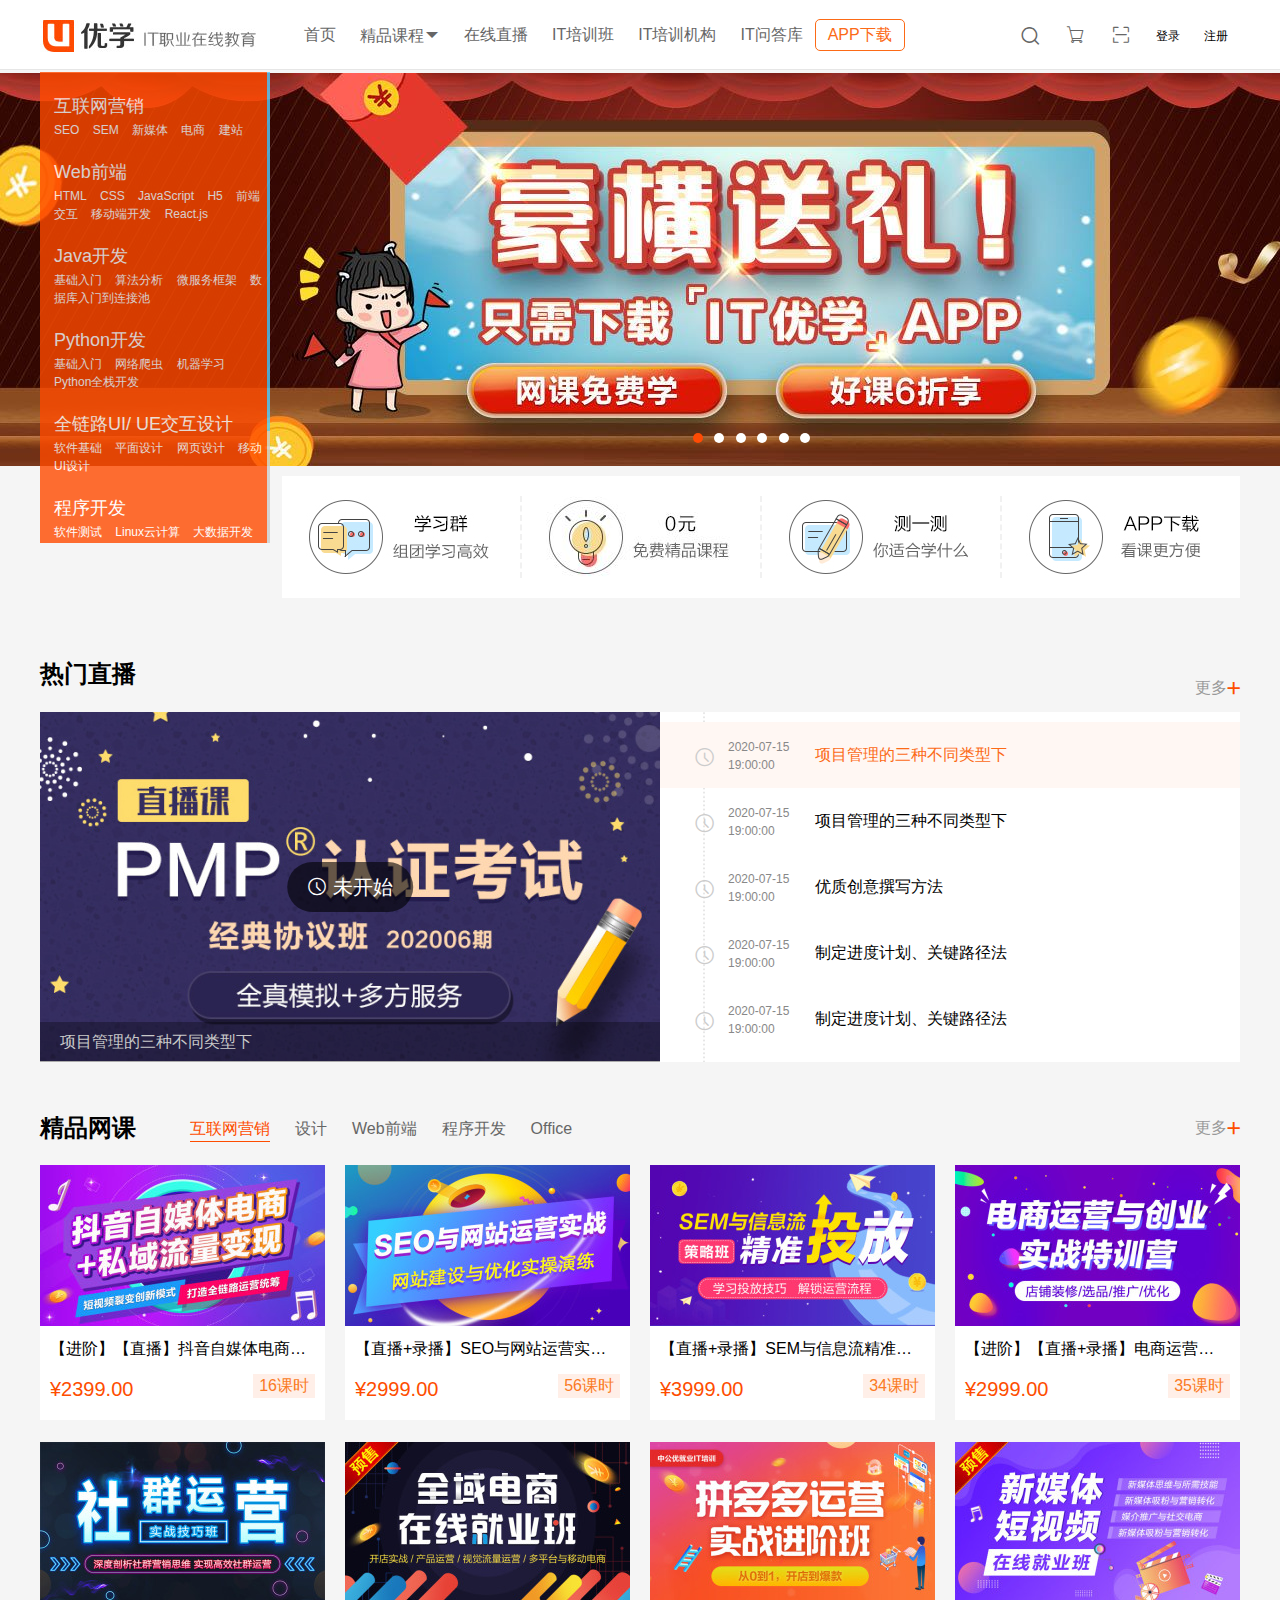
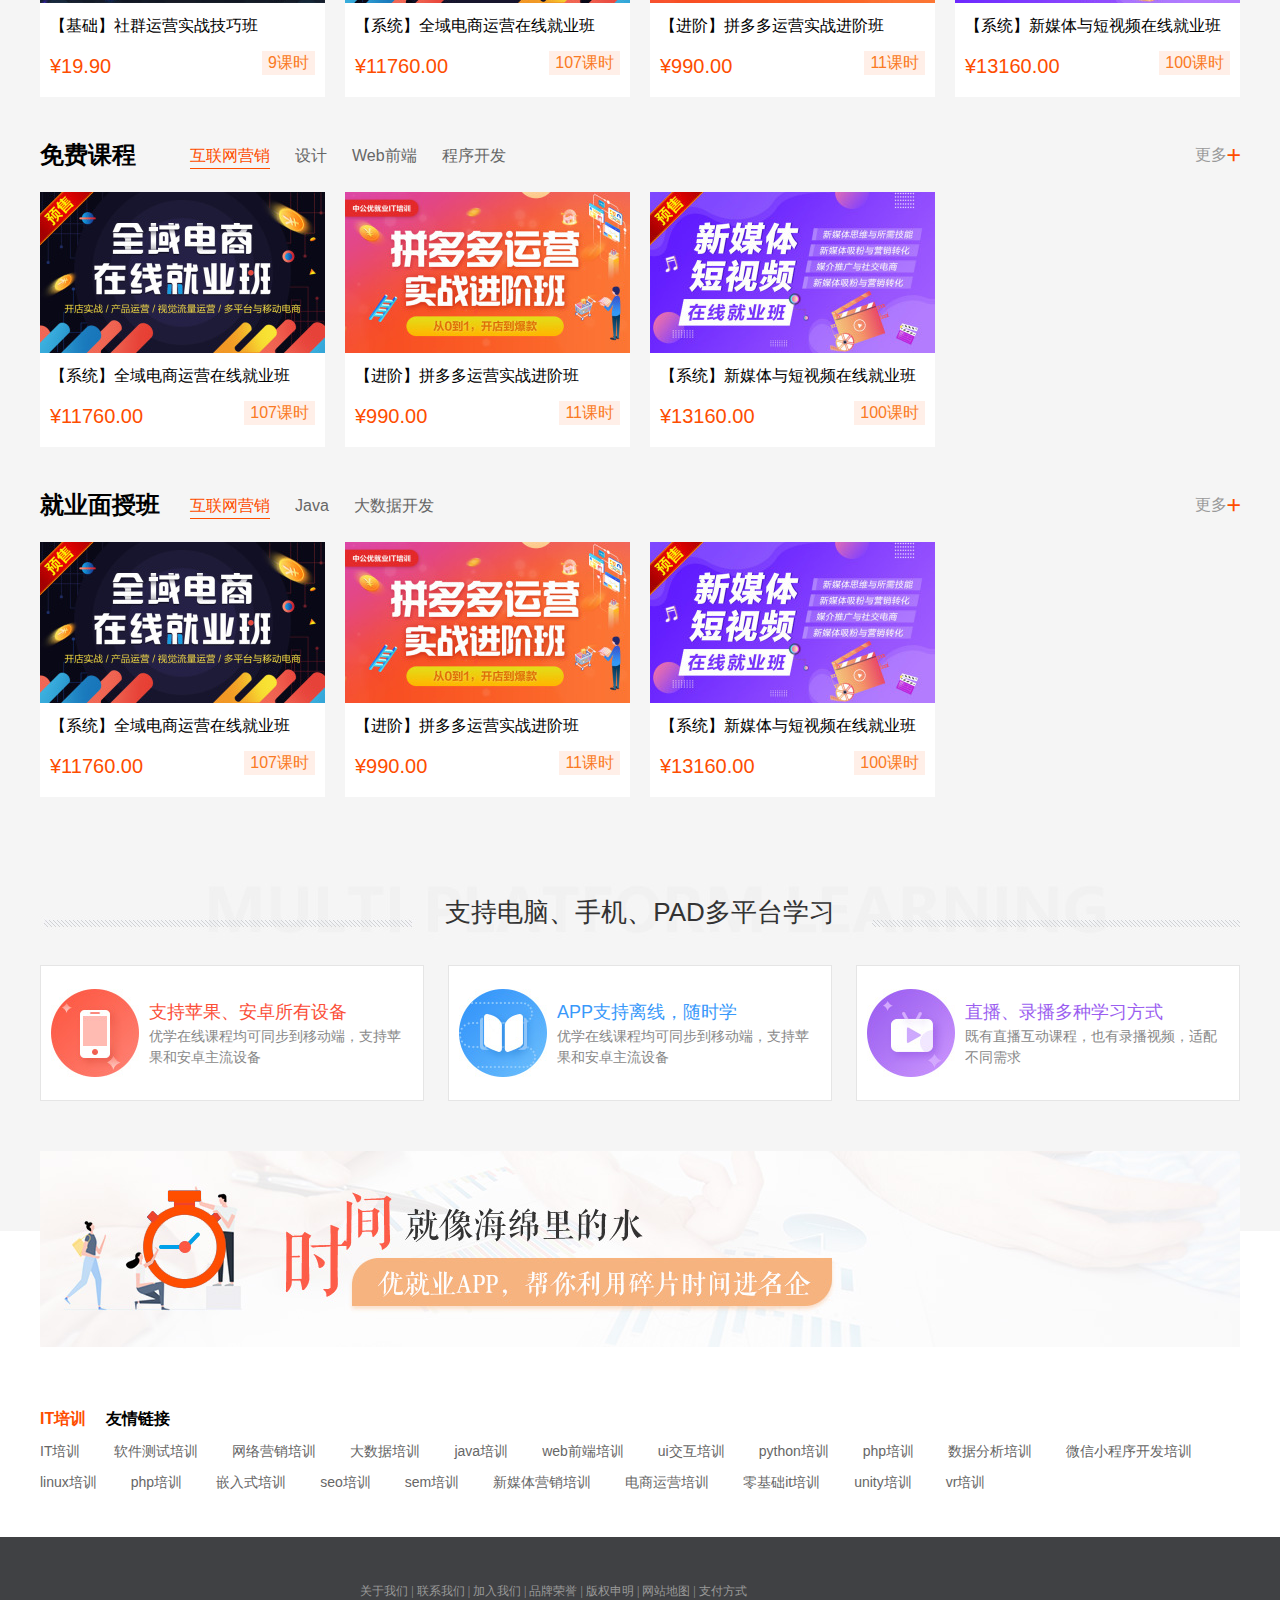
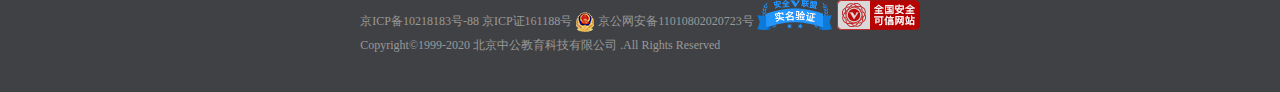
<file: index.html>
<!DOCTYPE html>
<html lang="en">

<head>
    <meta charset="UTF-8">
    <meta name="viewport" content="width=device-width, initial-scale=1.0">
    <title>IT培训课程-IT培训在线课程-培训-视频-教程-优就业</title>
    <link rel="stylesheet" href="css/reset.css">
    <link rel="stylesheet" href="css/common.css">
    <link rel="stylesheet" href="css/index.css">
    <link rel="stylesheet" href="assets/iconfont/iconfont.css">
    <link rel="shortcut icon" href="image/d.png">
</head>

<body>
    <!-- 导航栏 -->
    <nav>
        <div class="w">
            <img src="image/logo_it.jpg" alt="" class="f-l">
            <ul class="clearfix f-l left">
                <li><a href="">首页</a></li>
                <li><a href="">精品课程<span class="iconfont icon-sanjiao_xia"></span></a></li>
                <li><a href="">在线直播</a></li>
                <li><a href="">IT培训班</a></li>
                <li><a href="">IT培训机构</a></li>
                <li><a href="">IT问答库</a></li>
                <li><a href="">APP下载</a></li>
            </ul>
            <ul class="clearfix f-r right">
                <li>
                    <div>
                        <input type="text" placeholder="搜索课程"><a href="javascript:;"
                            class="iconfont icon-fangdajing"></a>
                    </div>
                </li>
                <li><a href="" class="iconfont icon-icon-"></a></li>
                <li><a href="" class="iconfont icon-saoma"></a></li>
                <li class="user"><a href="html/login.html">登录</a></li>
                <li class="user"><a href="html/regist.html">注册</a></li>
                <li class="user"></li>
            </ul>
        </div>
    </nav>
    <!-- 轮播图 -->
    <div class="banner">
        <div class="w">
            <div class="banner_right">
                <button class="leftBtn">&lt;</button>
                <button class="rightBtn">&gt;</button>
                <p class="page">
                    <span class="active"></span>
                    <span></span>
                    <span></span>
                    <span></span>
                    <span></span>
                    <span></span>
                </p>
            </div>
        </div>
        <ul>
            <li><a href="javascript:;"></a></li>
            <li><a href="javascript:;"></a></li>
            <li><a href="javascript:;"></a></li>
            <li><a href="javascript:;"></a></li>
            <li><a href="javascript:;"></a></li>
            <li><a href="javascript:;"></a></li>
        </ul>
    </div>
    <!-- 左侧导航 -->
    <div class="w bannerNav clearfix">
        <div class="banner_left">
            <dl>
                <dt><a href="javascript:;">互联网营销</a></dt>
                <dd>
                    <a href="javascript:;">SEO</a>
                    <a href="javascript:;">SEM</a>
                    <a href="javascript:;">新媒体</a>
                    <a href="javascript:;">电商</a>
                    <a href="javascript:;">建站</a>
                </dd>
            </dl>
            <dl>
                <dt><a href="javascript:;">Web前端</a></dt>
                <dd>
                    <a href="javascript:;">HTML</a>
                    <a href="javascript:;">CSS</a>
                    <a href="javascript:;">JavaScript</a>
                    <a href="javascript:;">H5</a>
                    <a href="javascript:;">前端交互</a>
                    <a href="javascript:;">移动端开发</a>
                    <a href="javascript:;">React.js</a>
                </dd>
            </dl>
            <dl>
                <dt><a href="javascript:;">Java开发</a></dt>
                <dd>
                    <a href="javascript:;">基础入门</a>
                    <a href="javascript:;">算法分析</a>
                    <a href="javascript:;">微服务框架</a>
                    <a href="javascript:;">数据库入门到连接池</a>
                </dd>
            </dl>
            <dl>
                <dt><a href="javascript:;">Python开发</a></dt>
                <dd>
                    <a href="javascript:;">基础入门</a>
                    <a href="javascript:;">网络爬虫</a>
                    <a href="javascript:;">机器学习</a>
                    <a href="javascript:;">Python全栈开发</a>
                </dd>
            </dl>
            <dl>
                <dt><a href="javascript:;">全链路UI/ UE交互设计</a></dt>
                <dd>
                    <a href="javascript:;">软件基础</a>
                    <a href="javascript:;">平面设计</a>
                    <a href="javascript:;">网页设计</a>
                    <a href="javascript:;">移动UI设计</a>
                </dd>
            </dl>
            <dl>
                <dt><a href="javascript:;">程序开发</a></dt>
                <dd>
                    <a href="javascript:;">软件测试</a>
                    <a href="javascript:;">Linux云计算</a>
                    <a href="javascript:;">大数据开发</a>
                    <a href="javascript:;">Unity游戏开发+VR/AR</a>
                    <a href="javascript:;">PHP</a>
                </dd>
            </dl>
            <dl>
                <dt><a href="javascript:;">计算机证书</a></dt>
                <dd>
                    <a href="javascript:;">计算机二级</a>
                    <a href="javascript:;">PMP</a>
                    <a href="javascript:;">计算机软考</a>
                </dd>
            </dl>
            <dl>
                <dt><a href="javascript:;">其它课程</a></dt>
                <dd>
                    <a href="javascript:;">Office办公软件</a>
                    <a href="javascript:;">求职面试技巧</a>
                    <a href="javascript:;">BIM</a>
                    <a href="javascript:;">三维可视化</a>
                </dd>
            </dl>
        </div>
    </div>
    <!-- 轮播图底部入口 -->
    <div class="w bannerButtom">
        <ul class="clearfix">
            <li><a href="javascript:;"><img src="image/bannerButtom1.jpg"></a></li>
            <li><a href="javascript:;"><img src="image/bannerButtom2.jpg"></a></li>
            <li><a href="javascript:;"><img src="image/bannerButtom3.jpg"></a></li>
            <li><a href="javascript:;"><img src="image/bannerButtom4.jpg"></a></li>
        </ul>
    </div>
    <!-- 热门直播 -->
    <div class="live">
        <div class="w">
            <!-- 标题 -->
            <div class="title clearfix">
                <h3 class="f-l">热门直播</h3>
                <a href="javascript:;" class="f-r">更多<span class="iconfont icon-jiahao"></span></a>
            </div>
            <!-- 直播内容 -->
            <div class="liveContent clearfix">
                <div class="item">
                    <div class="img f-l">
                        <img src="image/live1.jpg" alt="">
                        <span>
                            <i class="iconfont icon-shizhong"></i>
                            未开始
                        </span>
                        <p>项目管理的三种不同类型下</p>
                    </div>
                    <div class="img f-l">
                        <img src="image/live2.jpg" alt="">
                        <span>
                            <i class="iconfont icon-shizhong"></i>
                            未开始
                        </span>
                        <p>项目管理的三种不同类型下</p>
                    </div>
                    <div class="img f-l">
                        <img src="image/live3.jpg" alt="">
                        <span>
                            <i class="iconfont icon-shizhong"></i>
                            未开始
                        </span>
                        <p>优质创意撰写方法</p>
                    </div>
                    <div class="img f-l">
                        <img src="image/live4.jpg" alt="">
                        <span>
                            <i class="iconfont icon-shizhong"></i>
                            未开始
                        </span>
                        <p>制定进度计划、关键路径法</p>
                    </div>
                    <div class="img f-l">
                        <img src="image/live5.jpg" alt="">
                        <span>
                            <i class="iconfont icon-shizhong"></i>
                            未开始
                        </span>
                        <p>制定进度计划、关键路径法</p>
                    </div>
                </div>
                <div class="content f-r">
                    <ul>
                        <li class="active">
                            <i class="iconfont icon-shizhong f-l"></i>
                            <p class="f-l time">
                                <span>2020-07-15</span>
                                <span>19:00:00</span>
                            </p>
                            <p class="liTitle">项目管理的三种不同类型下</p>
                        </li>
                        <li>
                            <i class="iconfont icon-shizhong f-l"></i>
                            <p class="f-l time">
                                <span>2020-07-15</span>
                                <span>19:00:00</span>
                            </p>
                            <p class="liTitle">项目管理的三种不同类型下</p>
                        </li>
                        <li>
                            <i class="iconfont icon-shizhong f-l"></i>
                            <p class="f-l time">
                                <span>2020-07-15</span>
                                <span>19:00:00</span>
                            </p>
                            <p class="liTitle">优质创意撰写方法</p>
                        </li>
                        <li>
                            <i class="iconfont icon-shizhong f-l"></i>
                            <p class="f-l time">
                                <span>2020-07-15</span>
                                <span>19:00:00</span>
                            </p>
                            <p class="liTitle">制定进度计划、关键路径法</p>
                        </li>
                        <li>
                            <i class="iconfont icon-shizhong f-l"></i>
                            <p class="f-l time">
                                <span>2020-07-15</span>
                                <span>19:00:00</span>
                            </p>
                            <p class="liTitle">制定进度计划、关键路径法</p>
                        </li>
                    </ul>
                </div>
            </div>
        </div>
    </div>
    <!-- 精品网课 -->
    <div class="onlineClass">
        <div class="w">
            <!-- 标题 -->
            <div class="title">
                <h3 class="f-l">精品网课</h3>
                <ul class="clearfix">
                    <li class="active"><a href="javascript:;">互联网营销</a></li>
                    <li><a href="javascript:;">设计</a></li>
                    <li><a href="javascript:;">Web前端</a></li>
                    <li><a href="javascript:;">程序开发</a></li>
                    <li><a href="javascript:;">Office</a></li>
                </ul>
                <a href="javascript:;" class="more f-r">更多<span class="iconfont icon-jiahao"></span></a>
            </div>
            <!-- 内容 -->
            <div class="content">
                <div class="item">
                    <ul>
                        <li>
                            <img src="image/class1.jpg" alt="">
                            <p>
                                <a href="html/play.html">【进阶】【直播】抖音自媒体电商+私域流量变现</a>
                            </p>
                            <div>
                                <i>¥2399.00</i>
                                <span>16课时</span>
                            </div>
                        </li>
                        <li>
                            <img src="image/class2.jpg" alt="">
                            <p>
                                <a href="html/play.html">【直播+录播】SEO与网站运营实战-网站建设与优化实操演练</a>
                            </p>
                            <div>
                                <i>¥2999.00</i>
                                <span>56课时</span>
                            </div>
                        </li>
                        <li><img src="image/class3.jpg" alt="">
                            <p>
                                <a href="html/play.html">【直播+录播】SEM与信息流精准投放-策略班</a>
                            </p>
                            <div>
                                <i>¥3999.00</i>
                                <span>34课时</span>
                            </div>
                        </li>
                        <li><img src="image/class4.jpg" alt="">
                            <p>
                                <a href="html/play.html">【进阶】【直播+录播】电商运营与创业实战特训营-店铺装修-选品-推广-优化</a>
                            </p>
                            <div>
                                <i>¥2999.00</i>
                                <span>35课时</span>
                            </div>
                        </li>
                        <li><img src="image/class5.jpg" alt="">
                            <p>
                                <a href="html/play.html">【基础】社群运营实战技巧班</a>
                            </p>
                            <div>
                                <i>¥19.90</i>
                                <span>9课时</span>
                            </div>
                        </li>
                        <li><img src="image/class6.jpg" alt="">
                            <p>
                                <a href="html/play.html">【系统】全域电商运营在线就业班</a>
                            </p>
                            <div>
                                <i>¥11760.00</i>
                                <span>107课时</span>
                            </div>
                        </li>
                        <li><img src="image/class7.jpg" alt="">
                            <p>
                                <a href="html/play.html">【进阶】拼多多运营实战进阶班</a>
                            </p>
                            <div>
                                <i>¥990.00</i>
                                <span>11课时</span>
                            </div>
                        </li>
                        <li><img src="image/class8.jpg" alt="">
                            <p>
                                <a href="html/play.html">【系统】新媒体与短视频在线就业班</a>
                            </p>
                            <div>
                                <i>¥13160.00</i>
                                <span>100课时</span>
                            </div>
                        </li>
                    </ul>
                </div>
                <div class="item">
                    <ul>
                        <li>
                            <img src="image/class1.jpg" alt="">
                            <p>
                                <a href="">【进阶】【直播】抖音自媒体电商+私域流量变现</a>
                            </p>
                            <div>
                                <i>¥2399.00</i>
                                <span>16课时</span>
                            </div>
                        </li>
                        <li>
                            <img src="image/class2.jpg" alt="">
                            <p>
                                <a href="">【直播+录播】SEO与网站运营实战-网站建设与优化实操演练</a>
                            </p>
                            <div>
                                <i>¥2999.00</i>
                                <span>56课时</span>
                            </div>
                        </li>
                        <li><img src="image/class3.jpg" alt="">
                            <p>
                                <a href="">【直播+录播】SEM与信息流精准投放-策略班</a>
                            </p>
                            <div>
                                <i>¥3999.00</i>
                                <span>34课时</span>
                            </div>
                        </li>
                        <li><img src="image/class4.jpg" alt="">
                            <p>
                                <a href="">【进阶】【直播+录播】电商运营与创业实战特训营-店铺装修-选品-推广-优化</a>
                            </p>
                            <div>
                                <i>¥2999.00</i>
                                <span>35课时</span>
                            </div>
                        </li>
                        <li><img src="image/class5.jpg" alt="">
                            <p>
                                <a href="">【基础】社群运营实战技巧班</a>
                            </p>
                            <div>
                                <i>¥19.90</i>
                                <span>9课时</span>
                            </div>
                        </li>
                    </ul>
                </div>
                <div class="item">
                    <ul>
                        <li><img src="image/class4.jpg" alt="">
                            <p>
                                <a href="">【进阶】【直播+录播】电商运营与创业实战特训营-店铺装修-选品-推广-优化</a>
                            </p>
                            <div>
                                <i>¥2999.00</i>
                                <span>35课时</span>
                            </div>
                        </li>
                        <li><img src="image/class5.jpg" alt="">
                            <p>
                                <a href="">【基础】社群运营实战技巧班</a>
                            </p>
                            <div>
                                <i>¥19.90</i>
                                <span>9课时</span>
                            </div>
                        </li>
                        <li><img src="image/class6.jpg" alt="">
                            <p>
                                <a href="">【系统】全域电商运营在线就业班</a>
                            </p>
                            <div>
                                <i>¥11760.00</i>
                                <span>107课时</span>
                            </div>
                        </li>
                        <li><img src="image/class7.jpg" alt="">
                            <p>
                                <a href="">【进阶】拼多多运营实战进阶班</a>
                            </p>
                            <div>
                                <i>¥990.00</i>
                                <span>11课时</span>
                            </div>
                        </li>
                        <li><img src="image/class8.jpg" alt="">
                            <p>
                                <a href="">【系统】新媒体与短视频在线就业班</a>
                            </p>
                            <div>
                                <i>¥13160.00</i>
                                <span>100课时</span>
                            </div>
                        </li>
                    </ul>
                </div>
                <div class="item">
                    <ul>
                        <li>
                            <img src="image/class1.jpg" alt="">
                            <p>
                                <a href="">【进阶】【直播】抖音自媒体电商+私域流量变现</a>
                            </p>
                            <div>
                                <i>¥2399.00</i>
                                <span>16课时</span>
                            </div>
                        </li>
                        <li>
                            <img src="image/class2.jpg" alt="">
                            <p>
                                <a href="">【直播+录播】SEO与网站运营实战-网站建设与优化实操演练</a>
                            </p>
                            <div>
                                <i>¥2999.00</i>
                                <span>56课时</span>
                            </div>
                        </li>
                        <li><img src="image/class3.jpg" alt="">
                            <p>
                                <a href="">【直播+录播】SEM与信息流精准投放-策略班</a>
                            </p>
                            <div>
                                <i>¥3999.00</i>
                                <span>34课时</span>
                            </div>
                        </li>
                        <li><img src="image/class4.jpg" alt="">
                            <p>
                                <a href="">【进阶】【直播+录播】电商运营与创业实战特训营-店铺装修-选品-推广-优化</a>
                            </p>
                            <div>
                                <i>¥2999.00</i>
                                <span>35课时</span>
                            </div>
                        </li>
                        <li><img src="image/class5.jpg" alt="">
                            <p>
                                <a href="">【基础】社群运营实战技巧班</a>
                            </p>
                            <div>
                                <i>¥19.90</i>
                                <span>9课时</span>
                            </div>
                        </li>
                    </ul>
                </div>
                <div class="item">
                    <ul>
                        <li>
                            <img src="image/class2.jpg" alt="">
                            <p>
                                <a href="">【直播+录播】SEO与网站运营实战-网站建设与优化实操演练</a>
                            </p>
                            <div>
                                <i>¥2999.00</i>
                                <span>56课时</span>
                            </div>
                        </li>
                        <li><img src="image/class3.jpg" alt="">
                            <p>
                                <a href="">【直播+录播】SEM与信息流精准投放-策略班</a>
                            </p>
                            <div>
                                <i>¥3999.00</i>
                                <span>34课时</span>
                            </div>
                        </li>
                        <li><img src="image/class4.jpg" alt="">
                            <p>
                                <a href="">【进阶】【直播+录播】电商运营与创业实战特训营-店铺装修-选品-推广-优化</a>
                            </p>
                            <div>
                                <i>¥2999.00</i>
                                <span>35课时</span>
                            </div>
                        </li>
                        <li><img src="image/class5.jpg" alt="">
                            <p>
                                <a href="">【基础】社群运营实战技巧班</a>
                            </p>
                            <div>
                                <i>¥19.90</i>
                                <span>9课时</span>
                            </div>
                        </li>
                        <li><img src="image/class6.jpg" alt="">
                            <p>
                                <a href="">【系统】全域电商运营在线就业班</a>
                            </p>
                            <div>
                                <i>¥11760.00</i>
                                <span>107课时</span>
                            </div>
                        </li>
                        <li><img src="image/class7.jpg" alt="">
                            <p>
                                <a href="">【进阶】拼多多运营实战进阶班</a>
                            </p>
                            <div>
                                <i>¥990.00</i>
                                <span>11课时</span>
                            </div>
                        </li>
                        <li><img src="image/class8.jpg" alt="">
                            <p>
                                <a href="">【系统】新媒体与短视频在线就业班</a>
                            </p>
                            <div>
                                <i>¥13160.00</i>
                                <span>100课时</span>
                            </div>
                        </li>
                    </ul>
                </div>
            </div>
        </div>
    </div>
    <!-- 免费课程 -->
    <div class="freeClass">
        <div class="w">
            <!-- 标题 -->
            <div class="title">
                <h3 class="f-l">免费课程</h3>
                <ul class="clearfix">
                    <li class="active"><a href="javascript:;">互联网营销</a></li>
                    <li><a href="javascript:;">设计</a></li>
                    <li><a href="javascript:;">Web前端</a></li>
                    <li><a href="javascript:;">程序开发</a></li>
                </ul>
                <a href="javascript:;" class="more f-r">更多<span class="iconfont icon-jiahao"></span></a>
            </div>
            <!-- 内容 -->
            <div class="content">
                <div class="item">
                    <ul>
                        <li><img src="image/class6.jpg" alt="">
                            <p>
                                <a href="">【系统】全域电商运营在线就业班</a>
                            </p>
                            <div>
                                <i>¥11760.00</i>
                                <span>107课时</span>
                            </div>
                        </li>
                        <li><img src="image/class7.jpg" alt="">
                            <p>
                                <a href="">【进阶】拼多多运营实战进阶班</a>
                            </p>
                            <div>
                                <i>¥990.00</i>
                                <span>11课时</span>
                            </div>
                        </li>
                        <li><img src="image/class8.jpg" alt="">
                            <p>
                                <a href="">【系统】新媒体与短视频在线就业班</a>
                            </p>
                            <div>
                                <i>¥13160.00</i>
                                <span>100课时</span>
                            </div>
                        </li>
                    </ul>
                </div>
                <div class="item">
                    <ul>
                        <li>
                            <img src="image/class1.jpg" alt="">
                            <p>
                                <a href="">【进阶】【直播】抖音自媒体电商+私域流量变现</a>
                            </p>
                            <div>
                                <i>¥2399.00</i>
                                <span>16课时</span>
                            </div>
                        </li>
                        <li>
                            <img src="image/class2.jpg" alt="">
                            <p>
                                <a href="">【直播+录播】SEO与网站运营实战-网站建设与优化实操演练</a>
                            </p>
                            <div>
                                <i>¥2999.00</i>
                                <span>56课时</span>
                            </div>
                        </li>
                        <li><img src="image/class3.jpg" alt="">
                            <p>
                                <a href="">【直播+录播】SEM与信息流精准投放-策略班</a>
                            </p>
                            <div>
                                <i>¥3999.00</i>
                                <span>34课时</span>
                            </div>
                        </li>
                        <li><img src="image/class4.jpg" alt="">
                            <p>
                                <a href="">【进阶】【直播+录播】电商运营与创业实战特训营-店铺装修-选品-推广-优化</a>
                            </p>
                            <div>
                                <i>¥2999.00</i>
                                <span>35课时</span>
                            </div>
                        </li>
                    </ul>
                </div>
                <div class="item">
                    <ul>
                        <li><img src="image/class5.jpg" alt="">
                            <p>
                                <a href="">【基础】社群运营实战技巧班</a>
                            </p>
                            <div>
                                <i>¥19.90</i>
                                <span>9课时</span>
                            </div>
                        </li>
                        <li><img src="image/class6.jpg" alt="">
                            <p>
                                <a href="">【系统】全域电商运营在线就业班</a>
                            </p>
                            <div>
                                <i>¥11760.00</i>
                                <span>107课时</span>
                            </div>
                        </li>
                        <li><img src="image/class8.jpg" alt="">
                            <p>
                                <a href="">【系统】新媒体与短视频在线就业班</a>
                            </p>
                            <div>
                                <i>¥13160.00</i>
                                <span>100课时</span>
                            </div>
                        </li>
                    </ul>
                </div>
                <div class="item">
                    <ul>
                        <li>
                            <img src="image/class1.jpg" alt="">
                            <p>
                                <a href="">【进阶】【直播】抖音自媒体电商+私域流量变现</a>
                            </p>
                            <div>
                                <i>¥2399.00</i>
                                <span>16课时</span>
                            </div>
                        </li>
                        <li>
                            <img src="image/class2.jpg" alt="">
                            <p>
                                <a href="">【直播+录播】SEO与网站运营实战-网站建设与优化实操演练</a>
                            </p>
                            <div>
                                <i>¥2999.00</i>
                                <span>56课时</span>
                            </div>
                        </li>
                    </ul>
                </div>
            </div>
        </div>
    </div>
    <!-- 就业面授班 -->
    <div class="faceClass">
        <div class="w">
            <!-- 标题 -->
            <div class="title">
                <h3 class="f-l">就业面授班</h3>
                <ul class="clearfix">
                    <li class="active"><a href="javascript:;">互联网营销</a></li>
                    <li><a href="javascript:;">Java</a></li>
                    <li><a href="javascript:;">大数据开发</a></li>
                </ul>
                <a href="javascript:;" class="more f-r">更多<span class="iconfont icon-jiahao"></span></a>
            </div>
            <!-- 内容 -->
            <div class="content">
                <div class="item">
                    <ul>
                        <li><img src="image/class6.jpg" alt="">
                            <p>
                                <a href="">【系统】全域电商运营在线就业班</a>
                            </p>
                            <div>
                                <i>¥11760.00</i>
                                <span>107课时</span>
                            </div>
                        </li>
                        <li><img src="image/class7.jpg" alt="">
                            <p>
                                <a href="">【进阶】拼多多运营实战进阶班</a>
                            </p>
                            <div>
                                <i>¥990.00</i>
                                <span>11课时</span>
                            </div>
                        </li>
                        <li><img src="image/class8.jpg" alt="">
                            <p>
                                <a href="">【系统】新媒体与短视频在线就业班</a>
                            </p>
                            <div>
                                <i>¥13160.00</i>
                                <span>100课时</span>
                            </div>
                        </li>
                    </ul>
                </div>
                <div class="item">
                    <ul>
                        <li><img src="image/class4.jpg" alt="">
                            <p>
                                <a href="">【进阶】【直播+录播】电商运营与创业实战特训营-店铺装修-选品-推广-优化</a>
                            </p>
                            <div>
                                <i>¥2999.00</i>
                                <span>35课时</span>
                            </div>
                        </li>
                    </ul>
                </div>
                <div class="item">
                    <ul>
                        <li><img src="image/class5.jpg" alt="">
                            <p>
                                <a href="">【基础】社群运营实战技巧班</a>
                            </p>
                            <div>
                                <i>¥19.90</i>
                                <span>9课时</span>
                            </div>
                        </li>
                        <li><img src="image/class6.jpg" alt="">
                            <p>
                                <a href="">【系统】全域电商运营在线就业班</a>
                            </p>
                            <div>
                                <i>¥11760.00</i>
                                <span>107课时</span>
                            </div>
                        </li>
                    </ul>
                </div>
            </div>
        </div>
    </div>
    <!-- 多平台 -->
    <div class="platform">
        <div class="w">
            <div class="watermark">支持电脑、手机、PAD多平台学习</div>
            <div class="content">
                <ul>
                    <li>
                        <img src="image/platform1.jpg" alt="">
                        <p>
                            <span>支持苹果、安卓所有设备</span>
                            <span>优学在线课程均可同步到移动端，支持苹果和安卓主流设备</span>
                        </p>
                    </li>
                    <li>
                        <img src="image/platform2.jpg" alt="">
                        <p>
                            <span>APP支持离线，随时学</span>
                            <span>优学在线课程均可同步到移动端，支持苹果和安卓主流设备</span>
                        </p>
                    </li>
                    <li>
                        <img src="image/platform3.jpg" alt="">
                        <p>
                            <span>直播、录播多种学习方式</span>
                            <span>既有直播互动课程，也有录播视频，适配不同需求</span>
                        </p>
                    </li>
                </ul>
            </div>
        </div>
    </div>
    <!-- 友情链接 -->
    <div class="link">
        <div class="w">
            <img src="image/time.jpg" alt="">
            <div class="content">
                <ul class="title clearfix">
                    <li class="active">IT培训</li>
                    <li>友情链接</li>
                </ul>
                <div>
                    <ul class="l_content clearfix">
                        <li><a href="javascript:;">IT培训</a></li>
                        <li><a href="javascript:;">软件测试培训</a></li>
                        <li><a href="javascript:;">网络营销培训</a></li>
                        <li><a href="javascript:;">大数据培训</a></li>
                        <li><a href="javascript:;">java培训</a></li>
                        <li><a href="javascript:;">web前端培训</a></li>
                        <li><a href="javascript:;">ui交互培训</a></li>
                        <li><a href="javascript:;">python培训</a></li>
                        <li><a href="javascript:;">php培训</a></li>
                        <li><a href="javascript:;">数据分析培训</a></li>
                        <li><a href="javascript:;">微信小程序开发培训</a></li>
                        <li><a href="javascript:;">linux培训</a></li>
                        <li><a href="javascript:;">php培训</a></li>
                        <li><a href="javascript:;">嵌入式培训</a></li>
                        <li><a href="javascript:;">seo培训</a></li>
                        <li><a href="javascript:;">sem培训</a></li>
                        <li><a href="javascript:;">新媒体营销培训</a></li>
                        <li><a href="javascript:;">电商运营培训</a></li>
                        <li><a href="javascript:;">零基础it培训</a></li>
                        <li><a href="javascript:;">unity培训</a></li>
                        <li><a href="javascript:;">vr培训</a></li>
                    </ul>
                </div>
                <div>
                    <ul class="l_content clearfix">
                        <li><a href="javascript:;">IT培训</a></li>
                        <li><a href="javascript:;">潍坊人事考试中心</a></li>
                        <li><a href="javascript:;">海南事业单位招聘</a></li>
                        <li><a href="javascript:;">济宁公务员</a></li>
                        <li><a href="javascript:;">私立学校</a></li>
                        <li><a href="javascript:;">事业单位招聘</a></li>
                        <li><a href="javascript:;">网课代修</a></li>
                        <li><a href="javascript:;">19直播课堂</a></li>
                        <li><a href="javascript:;">财经培训</a></li>
                        <li><a href="javascript:;">上海IT培训</a></li>
                        <li><a href="javascript:;">武汉IT培训</a></li>
                        <li><a href="javascript:;">湖南IT培训</a></li>
                        <li><a href="javascript:;">甘肃事业单位考试</a></li>
                        <li><a href="javascript:;">在职研究生报考条件</a></li>
                        <li><a href="javascript:;">临汾人事考试网</a></li>
                        <li><a href="javascript:;">河北中公考研</a></li>
                        <li><a href="javascript:;">湖南考研网</a></li>
                        <li><a href="javascript:;">贵州教室招聘</a></li>
                        <li><a href="javascript:;">三好网社区</a></li>
                        <li><a href="javascript:;">大学生校内网</a></li>
                        <li><a href="javascript:;">南昌人事考试信息</a></li>
                    </ul>
                </div>
            </div>
        </div>
    </div>
    <!-- 底部版权区 -->
    <footer>
        <div class="foot">
            <a href="http://www.ujiuye.com/aboutus.html" target="_blank" target="_blank"> 关于我们 </a> |
            <a href="http://www.ujiuye.com/contactus.html" target="_blank"> 联系我们 </a> |
            <a href="http://www.ujiuye.com/join.html" target="_blank"> 加入我们 </a> |
            <a href="http://www.ujiuye.com/honor/" target="_blank">品牌荣誉</a> |
            <a href="http://www.ujiuye.com/copyright.html" target="_blank"> 版权申明 </a> |
            <a href="http://www.ujiuye.com/map.html" target="_blank"> 网站地图 </a> |
            <a href="http://www.ujiuye.com/pay.html" target="_blank"> 支付方式</a>
            <br>
            <a href="http://beian.miit.gov.cn" rel="noopener noreferrer nofollow" target="_blank">京ICP备10218183号-88</a>
            京ICP证161188号
            <a target="_blank" href="http://www.beian.gov.cn/portal/registerSystemInfo?recordcode=11010802020723"
                rel="nofollow">
                <img src="image/foot1.png" /> 京公网安备11010802020723号</a>
            <br />
            Copyright&copy;1999-2020 北京中公教育科技有限公司 .All Rights Reserved
        </div>
        <img src="image/foot2.png" alt="">
        <img src="image/foot3.png" alt="">
    </footer>

    <!-- ----------------JS---------------- -->
    <!-- 运动框架 -->
    <script src="js/move.js"></script>
    <!-- 导航 -->
    <script src="js/nav.js"></script>
    <!-- 轮播图 -->
    <script src="js/banner.js"></script>
    <!-- 选项卡 -->
    <script src="js/tab.js"></script>
    <script>
        // 热门直播
        tab('.live .liveContent ul li', '.live .liveContent .item div');
        // 精品网课
        tab('.onlineClass .title ul li', '.onlineClass .content div.item');
        // 免费课程
        tab('.freeClass .title ul li', '.freeClass .content div.item');
        // 就业面授班
        tab('.faceClass .title ul li', '.faceClass .content div.item');
        // 友情链接
        tab('.link .content .title li', '.link .content div');
    </script>
    <!-- 用户持久化 -->
    <script src="js/user.js"></script>
    <script src="js/jquery.js"></script>
    <script src="js/slide.js"></script>
    <script>
        $(function () {
            $('.bannerNav .banner_left').slideBar();
        })
    </script>
</body>

</html>
</file>
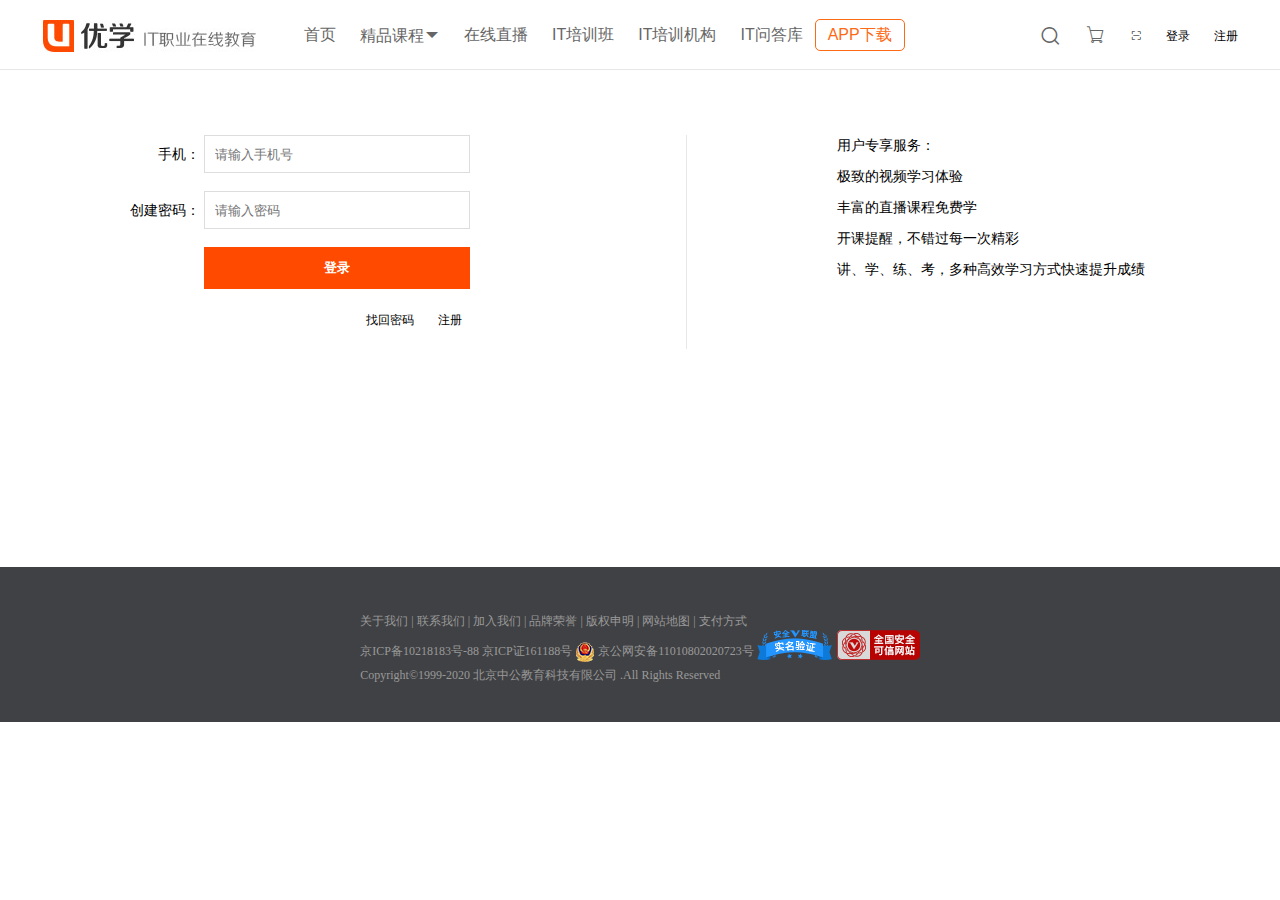
<file: html/login.html>
<!DOCTYPE html>
<html lang="en">

<head>
    <meta charset="UTF-8">
    <meta name="viewport" content="width=device-width, initial-scale=1.0">
    <title>用户登录-优学</title>
    <link rel="stylesheet" href="../css/reset.css">
    <link rel="stylesheet" href="../css/common.css">
    <link rel="stylesheet" href="../css/login.css">
    <link rel="stylesheet" href="../assets/iconfont/iconfont.css">
    <link rel="shortcut icon" href="../image/d.png">
</head>

<body>
    <!-- 导航栏 -->
    <nav>
        <div class="w">
            <img src="../image/logo_it.jpg" alt="" class="f-l">
            <ul class="clearfix f-l left">
                <li><a href="../index.html">首页</a></li>
                <li><a href="">精品课程<span class="iconfont icon-sanjiao_xia"></span></a></li>
                <li><a href="">在线直播</a></li>
                <li><a href="">IT培训班</a></li>
                <li><a href="">IT培训机构</a></li>
                <li><a href="">IT问答库</a></li>
                <li><a href="">APP下载</a></li>
            </ul>
            <ul class="clearfix f-r right">
                <li>
                    <div>
                        <input type="text" placeholder="搜索课程"><a href="javascript:;"
                            class="iconfont icon-fangdajing"></a>
                    </div>
                </li>
                <li><a href="" class="iconfont icon-icon-"></a></li>
                <li><a href="" class="iconfont icon-saoma"></a></li>
                <li><a href="javascript:;">登录</a></li>
                <li><a href="../html/regist.html">注册</a></li>
            </ul>
        </div>
    </nav>
    <!-- 登录页主体 -->
    <div class="login clearfix">
        <form class="f-l" action="">
            <p>
                <label for="tel">手机：</label>
                <input type="text" placeholder="请输入手机号" id="tel">
            </p>
            <p>
                <label for="pword1">创建密码：</label>
                <input type="password" placeholder="请输入密码" id="pword1">
            </p>
            <p>
                <button id="btn">登录</button>
            </p>
            <p class="tip">
                <a href="javascript:;">找回密码</a>
                <a href="javascript:;">注册</a>
            </p>
        </form>
        <div class="f-r r_right">
            <p>用户专享服务：</p>
            <p>极致的视频学习体验</p>
            <p>丰富的直播课程免费学</p>
            <p>开课提醒，不错过每一次精彩</p>
            <p>讲、学、练、考，多种高效学习方式快速提升成绩</p>
        </div>
    </div>
    <!-- 底部版权区 -->
    <footer>
        <div class="foot">
            <a href="http://www.ujiuye.com/aboutus.html" target="_blank" target="_blank"> 关于我们 </a> |
            <a href="http://www.ujiuye.com/contactus.html" target="_blank"> 联系我们 </a> |
            <a href="http://www.ujiuye.com/join.html" target="_blank"> 加入我们 </a> |
            <a href="http://www.ujiuye.com/honor/" target="_blank">品牌荣誉</a> |
            <a href="http://www.ujiuye.com/copyright.html" target="_blank"> 版权申明 </a> |
            <a href="http://www.ujiuye.com/map.html" target="_blank"> 网站地图 </a> |
            <a href="http://www.ujiuye.com/pay.html" target="_blank"> 支付方式</a>
            <br>
            <a href="http://beian.miit.gov.cn" rel="noopener noreferrer nofollow" target="_blank">京ICP备10218183号-88</a>
            京ICP证161188号
            <a target="_blank" href="http://www.beian.gov.cn/portal/registerSystemInfo?recordcode=11010802020723"
                rel="nofollow">
                <img src="../image/foot1.png" /> 京公网安备11010802020723号</a>
            <br />
            Copyright&copy;1999-2020 北京中公教育科技有限公司 .All Rights Reserved
        </div>
        <img src="../image/foot2.png" alt="">
        <img src="../image/foot3.png" alt="">
    </footer>

    <!-- ----------------JS---------------- -->
    <!-- 导航 -->
    <script src="../js/nav.js"></script>
</body>

</html>
</file>
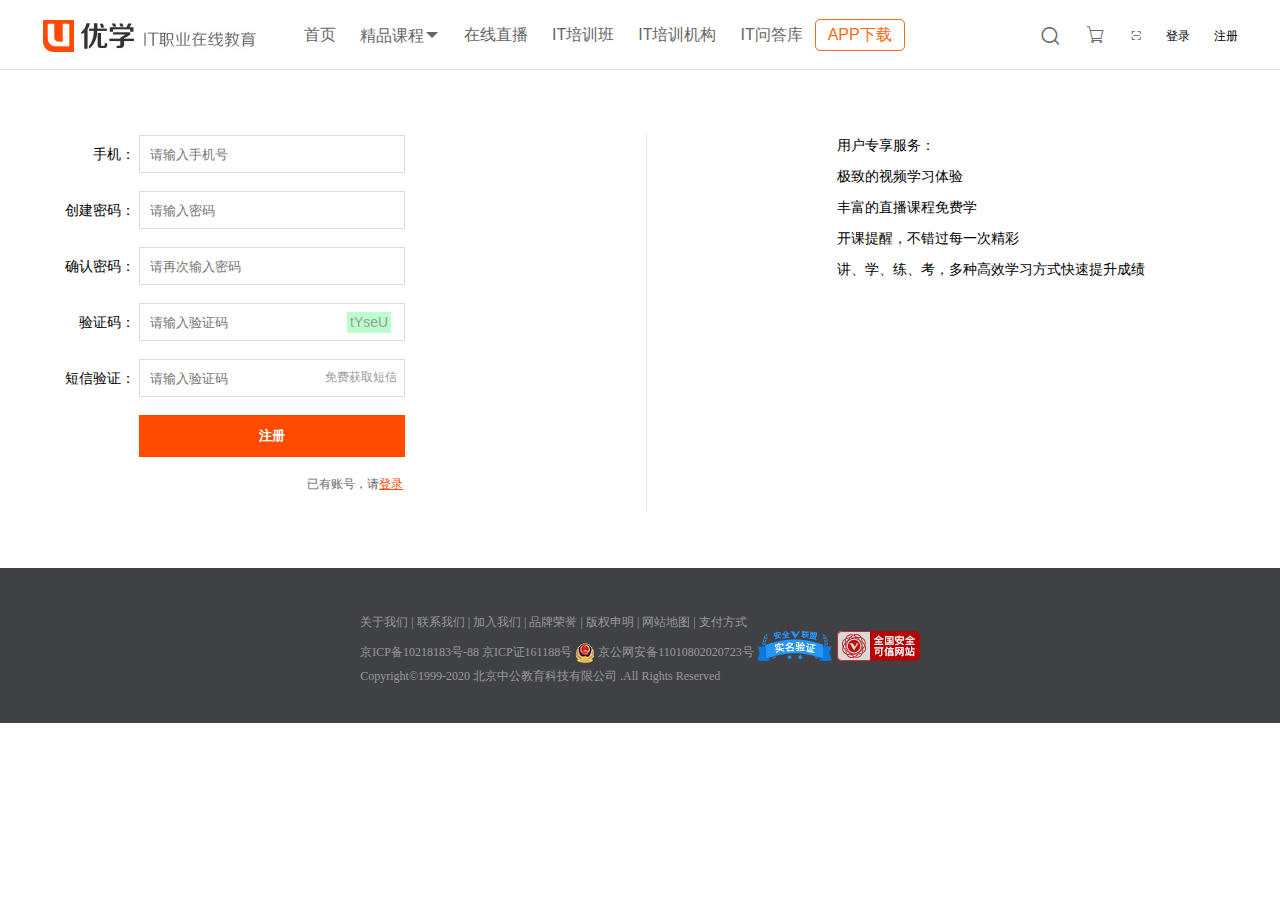
<file: html/regist.html>
<!DOCTYPE html>
<html lang="en">

<head>
    <meta charset="UTF-8">
    <meta name="viewport" content="width=device-width, initial-scale=1.0">
    <title>用户注册-优学</title>
    <link rel="stylesheet" href="../css/reset.css">
    <link rel="stylesheet" href="../css/common.css">
    <link rel="stylesheet" href="../css/regist.css">
    <link rel="stylesheet" href="../assets/iconfont/iconfont.css">
    <link rel="shortcut icon" href="../image/d.png">
</head>

<body>
    <!-- 导航栏 -->
    <nav>
        <div class="w">
            <img src="../image/logo_it.jpg" alt="" class="f-l">
            <ul class="clearfix f-l left">
                <li><a href="../index.html">首页</a></li>
                <li><a href="">精品课程<span class="iconfont icon-sanjiao_xia"></span></a></li>
                <li><a href="">在线直播</a></li>
                <li><a href="">IT培训班</a></li>
                <li><a href="">IT培训机构</a></li>
                <li><a href="">IT问答库</a></li>
                <li><a href="">APP下载</a></li>
            </ul>
            <ul class="clearfix f-r right">
                <li>
                    <div>
                        <input type="text" placeholder="搜索课程"><a href="javascript:;"
                            class="iconfont icon-fangdajing"></a>
                    </div>
                </li>
                <li><a href="" class="iconfont icon-icon-"></a></li>
                <li><a href="" class="iconfont icon-saoma"></a></li>
                <li><a href="javascript:;">登录</a></li>
                <li><a href="">注册</a></li>
            </ul>
        </div>
    </nav>
    <!-- 注册页主体 -->
    <div class="regist clearfix">
        <form class="f-l" action="">
            <p>
                <label for="tel">手机：</label>
                <input type="text" placeholder="请输入手机号" id="tel">
                <em></em>
            </p>
            <p>
                <label for="pword1">创建密码：</label>
                <input type="password" placeholder="请输入密码" id="pword1">
                <em></em>
            </p>
            <p>
                <label for="pword2">确认密码：</label>
                <input type="password" placeholder="请再次输入密码" id="pword2">
                <em></em>
            </p>
            <p>
                <label for="vCode">验证码：</label>
                <input type="text" placeholder="请输入验证码" id="vCode">
                <em>请输入验证码!</em>
                <i id="yzm"></i>
            </p>
            <p>
                <label for="note">短信验证：</label>
                <input type="text" placeholder="请输入验证码" id="note">
                <em></em>
                <i id="testNode">免费获取短信</i>
            </p>
            <p>
                <button id="btn">注册</button>
            </p>
            <p class="tip">已有账号，请<a href="javascript:;">登录</a></p>
        </form>
        <div class="f-r r_right">
            <p>用户专享服务：</p>
            <p>极致的视频学习体验</p>
            <p>丰富的直播课程免费学</p>
            <p>开课提醒，不错过每一次精彩</p>
            <p>讲、学、练、考，多种高效学习方式快速提升成绩</p>
        </div>
    </div>
    <!-- 底部版权区 -->
    <footer>
        <div class="foot">
            <a href="http://www.ujiuye.com/aboutus.html" target="_blank" target="_blank"> 关于我们 </a> |
            <a href="http://www.ujiuye.com/contactus.html" target="_blank"> 联系我们 </a> |
            <a href="http://www.ujiuye.com/join.html" target="_blank"> 加入我们 </a> |
            <a href="http://www.ujiuye.com/honor/" target="_blank">品牌荣誉</a> |
            <a href="http://www.ujiuye.com/copyright.html" target="_blank"> 版权申明 </a> |
            <a href="http://www.ujiuye.com/map.html" target="_blank"> 网站地图 </a> |
            <a href="http://www.ujiuye.com/pay.html" target="_blank"> 支付方式</a>
            <br>
            <a href="http://beian.miit.gov.cn" rel="noopener noreferrer nofollow" target="_blank">京ICP备10218183号-88</a>
            京ICP证161188号
            <a target="_blank" href="http://www.beian.gov.cn/portal/registerSystemInfo?recordcode=11010802020723"
                rel="nofollow">
                <img src="../image/foot1.png" /> 京公网安备11010802020723号</a>
            <br />
            Copyright&copy;1999-2020 北京中公教育科技有限公司 .All Rights Reserved
        </div>
        <img src="../image/foot2.png" alt="">
        <img src="../image/foot3.png" alt="">
    </footer>

    <!-- ----------------JS---------------- -->
    <!-- 导航 -->
    <script src="../js/nav.js"></script>
    <script src="../js/ajax.js"></script>
    <!-- 注册 -->
    <script src="../js/regist.js"></script>
</body>

</html>
</file>
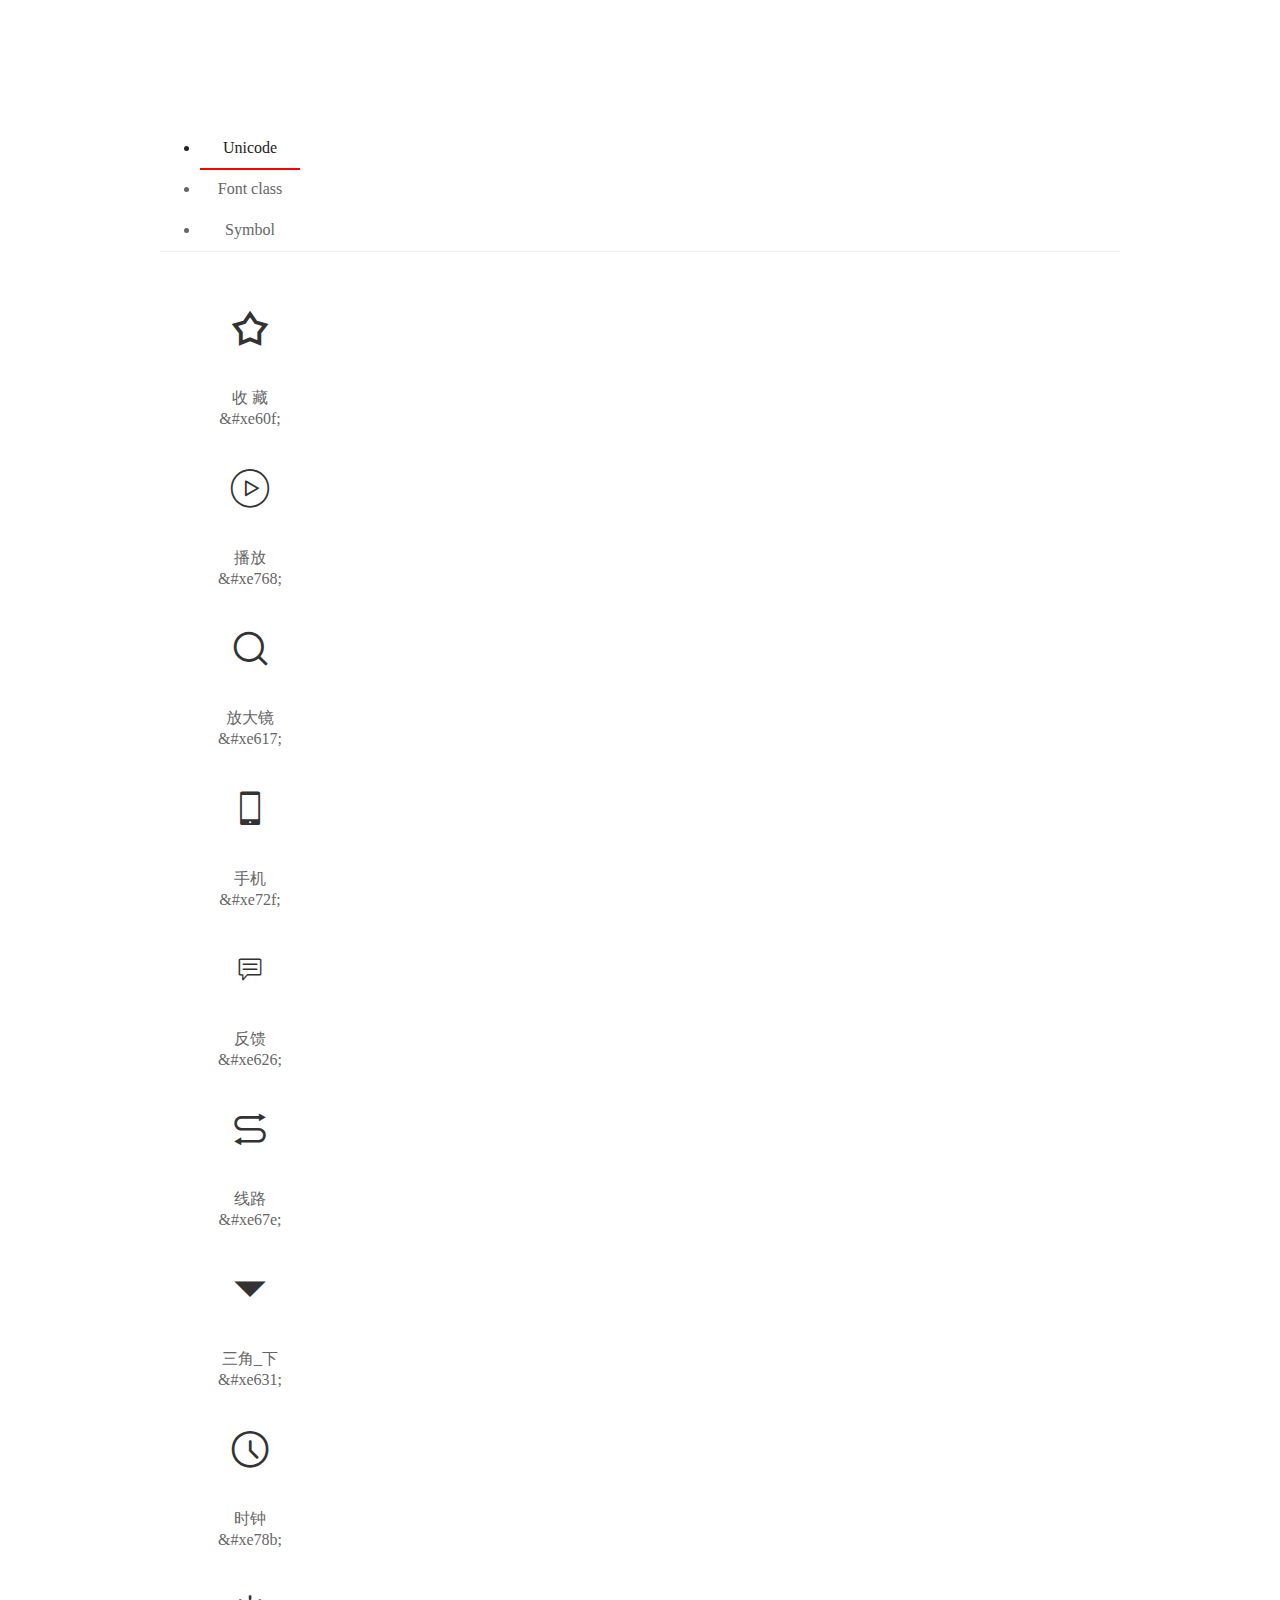
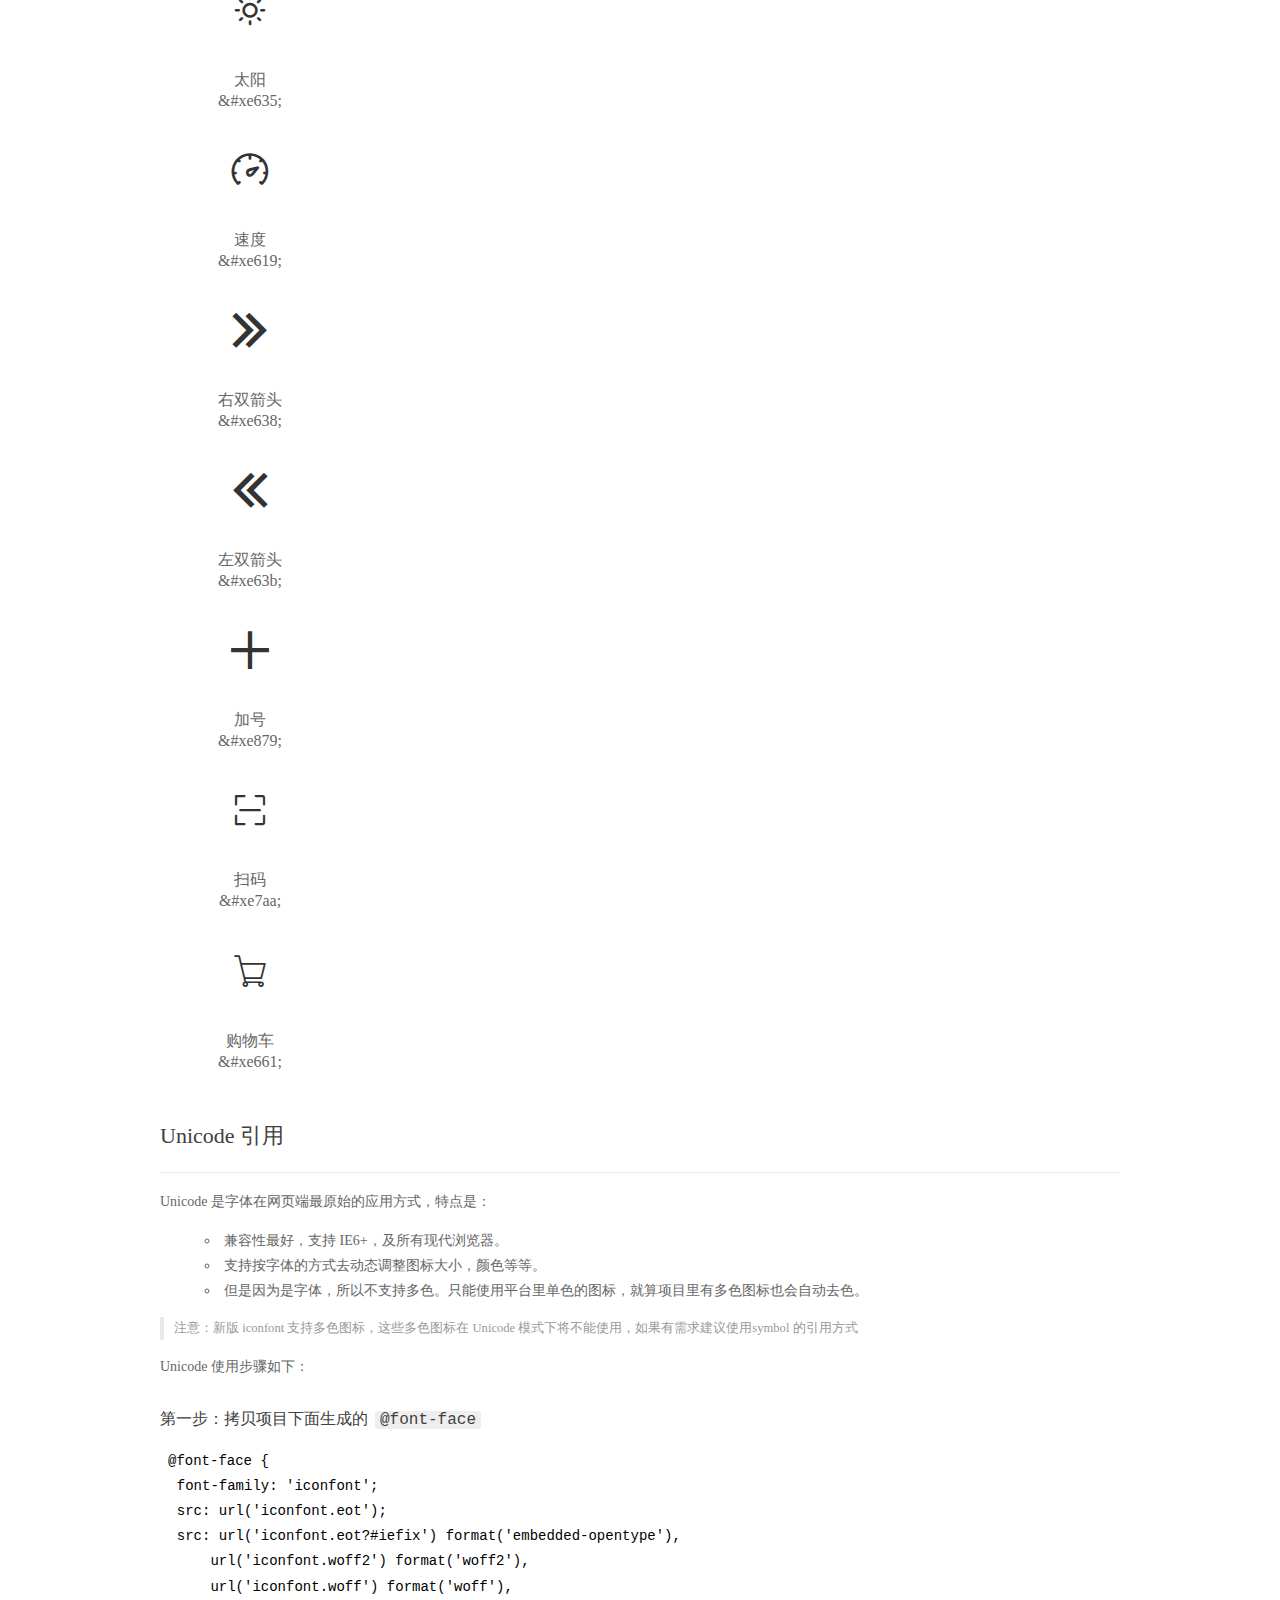
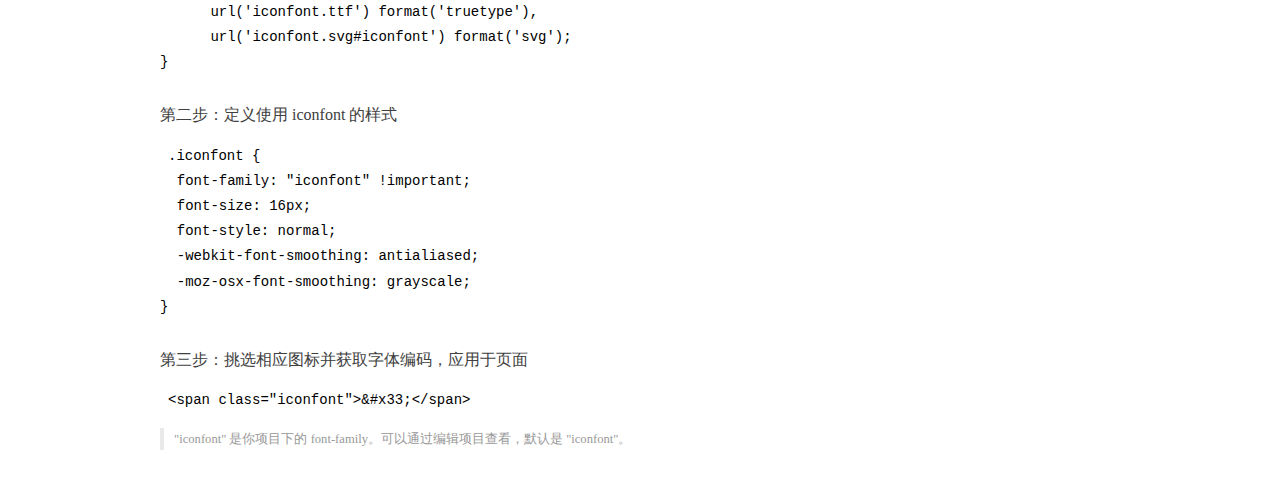
<file: assets/iconfont/demo_index.html>
<!DOCTYPE html>
<html>
<head>
  <meta charset="utf-8"/>
  <title>IconFont Demo</title>
  <link rel="shortcut icon" href="https://img.alicdn.com/tps/i4/TB1_oz6GVXXXXaFXpXXJDFnIXXX-64-64.ico" type="image/x-icon"/>
  <link rel="stylesheet" href="https://g.alicdn.com/thx/cube/1.3.2/cube.min.css">
  <link rel="stylesheet" href="demo.css">
  <link rel="stylesheet" href="iconfont.css">
  <script src="iconfont.js"></script>
  <!-- jQuery -->
  <script src="https://a1.alicdn.com/oss/uploads/2018/12/26/7bfddb60-08e8-11e9-9b04-53e73bb6408b.js"></script>
  <!-- 代码高亮 -->
  <script src="https://a1.alicdn.com/oss/uploads/2018/12/26/a3f714d0-08e6-11e9-8a15-ebf944d7534c.js"></script>
</head>
<body>
  <div class="main">
    <h1 class="logo"><a href="https://www.iconfont.cn/" title="iconfont 首页" target="_blank">&#xe86b;</a></h1>
    <div class="nav-tabs">
      <ul id="tabs" class="dib-box">
        <li class="dib active"><span>Unicode</span></li>
        <li class="dib"><span>Font class</span></li>
        <li class="dib"><span>Symbol</span></li>
      </ul>
      
    </div>
    <div class="tab-container">
      <div class="content unicode" style="display: block;">
          <ul class="icon_lists dib-box">
          
            <li class="dib">
              <span class="icon iconfont">&#xe60f;</span>
                <div class="name">收 藏</div>
                <div class="code-name">&amp;#xe60f;</div>
              </li>
          
            <li class="dib">
              <span class="icon iconfont">&#xe768;</span>
                <div class="name">播放</div>
                <div class="code-name">&amp;#xe768;</div>
              </li>
          
            <li class="dib">
              <span class="icon iconfont">&#xe617;</span>
                <div class="name">放大镜</div>
                <div class="code-name">&amp;#xe617;</div>
              </li>
          
            <li class="dib">
              <span class="icon iconfont">&#xe72f;</span>
                <div class="name">手机</div>
                <div class="code-name">&amp;#xe72f;</div>
              </li>
          
            <li class="dib">
              <span class="icon iconfont">&#xe626;</span>
                <div class="name">反馈</div>
                <div class="code-name">&amp;#xe626;</div>
              </li>
          
            <li class="dib">
              <span class="icon iconfont">&#xe67e;</span>
                <div class="name">线路</div>
                <div class="code-name">&amp;#xe67e;</div>
              </li>
          
            <li class="dib">
              <span class="icon iconfont">&#xe631;</span>
                <div class="name">三角_下</div>
                <div class="code-name">&amp;#xe631;</div>
              </li>
          
            <li class="dib">
              <span class="icon iconfont">&#xe78b;</span>
                <div class="name">时钟</div>
                <div class="code-name">&amp;#xe78b;</div>
              </li>
          
            <li class="dib">
              <span class="icon iconfont">&#xe635;</span>
                <div class="name">太阳</div>
                <div class="code-name">&amp;#xe635;</div>
              </li>
          
            <li class="dib">
              <span class="icon iconfont">&#xe619;</span>
                <div class="name">速度</div>
                <div class="code-name">&amp;#xe619;</div>
              </li>
          
            <li class="dib">
              <span class="icon iconfont">&#xe638;</span>
                <div class="name">右双箭头</div>
                <div class="code-name">&amp;#xe638;</div>
              </li>
          
            <li class="dib">
              <span class="icon iconfont">&#xe63b;</span>
                <div class="name">左双箭头</div>
                <div class="code-name">&amp;#xe63b;</div>
              </li>
          
            <li class="dib">
              <span class="icon iconfont">&#xe879;</span>
                <div class="name">加号</div>
                <div class="code-name">&amp;#xe879;</div>
              </li>
          
            <li class="dib">
              <span class="icon iconfont">&#xe7aa;</span>
                <div class="name">扫码</div>
                <div class="code-name">&amp;#xe7aa;</div>
              </li>
          
            <li class="dib">
              <span class="icon iconfont">&#xe661;</span>
                <div class="name">购物车</div>
                <div class="code-name">&amp;#xe661;</div>
              </li>
          
          </ul>
          <div class="article markdown">
          <h2 id="unicode-">Unicode 引用</h2>
          <hr>

          <p>Unicode 是字体在网页端最原始的应用方式，特点是：</p>
          <ul>
            <li>兼容性最好，支持 IE6+，及所有现代浏览器。</li>
            <li>支持按字体的方式去动态调整图标大小，颜色等等。</li>
            <li>但是因为是字体，所以不支持多色。只能使用平台里单色的图标，就算项目里有多色图标也会自动去色。</li>
          </ul>
          <blockquote>
            <p>注意：新版 iconfont 支持多色图标，这些多色图标在 Unicode 模式下将不能使用，如果有需求建议使用symbol 的引用方式</p>
          </blockquote>
          <p>Unicode 使用步骤如下：</p>
          <h3 id="-font-face">第一步：拷贝项目下面生成的 <code>@font-face</code></h3>
<pre><code class="language-css"
>@font-face {
  font-family: 'iconfont';
  src: url('iconfont.eot');
  src: url('iconfont.eot?#iefix') format('embedded-opentype'),
      url('iconfont.woff2') format('woff2'),
      url('iconfont.woff') format('woff'),
      url('iconfont.ttf') format('truetype'),
      url('iconfont.svg#iconfont') format('svg');
}
</code></pre>
          <h3 id="-iconfont-">第二步：定义使用 iconfont 的样式</h3>
<pre><code class="language-css"
>.iconfont {
  font-family: "iconfont" !important;
  font-size: 16px;
  font-style: normal;
  -webkit-font-smoothing: antialiased;
  -moz-osx-font-smoothing: grayscale;
}
</code></pre>
          <h3 id="-">第三步：挑选相应图标并获取字体编码，应用于页面</h3>
<pre>
<code class="language-html"
>&lt;span class="iconfont"&gt;&amp;#x33;&lt;/span&gt;
</code></pre>
          <blockquote>
            <p>"iconfont" 是你项目下的 font-family。可以通过编辑项目查看，默认是 "iconfont"。</p>
          </blockquote>
          </div>
      </div>
      <div class="content font-class">
        <ul class="icon_lists dib-box">
          
          <li class="dib">
            <span class="icon iconfont icon-shoucang"></span>
            <div class="name">
              收 藏
            </div>
            <div class="code-name">.icon-shoucang
            </div>
          </li>
          
          <li class="dib">
            <span class="icon iconfont icon-iconset0481"></span>
            <div class="name">
              播放
            </div>
            <div class="code-name">.icon-iconset0481
            </div>
          </li>
          
          <li class="dib">
            <span class="icon iconfont icon-fangdajing"></span>
            <div class="name">
              放大镜
            </div>
            <div class="code-name">.icon-fangdajing
            </div>
          </li>
          
          <li class="dib">
            <span class="icon iconfont icon-shouji"></span>
            <div class="name">
              手机
            </div>
            <div class="code-name">.icon-shouji
            </div>
          </li>
          
          <li class="dib">
            <span class="icon iconfont icon-fankui"></span>
            <div class="name">
              反馈
            </div>
            <div class="code-name">.icon-fankui
            </div>
          </li>
          
          <li class="dib">
            <span class="icon iconfont icon-xianlu"></span>
            <div class="name">
              线路
            </div>
            <div class="code-name">.icon-xianlu
            </div>
          </li>
          
          <li class="dib">
            <span class="icon iconfont icon-sanjiao_xia"></span>
            <div class="name">
              三角_下
            </div>
            <div class="code-name">.icon-sanjiao_xia
            </div>
          </li>
          
          <li class="dib">
            <span class="icon iconfont icon-shizhong"></span>
            <div class="name">
              时钟
            </div>
            <div class="code-name">.icon-shizhong
            </div>
          </li>
          
          <li class="dib">
            <span class="icon iconfont icon-taiyang"></span>
            <div class="name">
              太阳
            </div>
            <div class="code-name">.icon-taiyang
            </div>
          </li>
          
          <li class="dib">
            <span class="icon iconfont icon-sudu"></span>
            <div class="name">
              速度
            </div>
            <div class="code-name">.icon-sudu
            </div>
          </li>
          
          <li class="dib">
            <span class="icon iconfont icon-youshuangjiantou"></span>
            <div class="name">
              右双箭头
            </div>
            <div class="code-name">.icon-youshuangjiantou
            </div>
          </li>
          
          <li class="dib">
            <span class="icon iconfont icon-zuoshuangjiantou"></span>
            <div class="name">
              左双箭头
            </div>
            <div class="code-name">.icon-zuoshuangjiantou
            </div>
          </li>
          
          <li class="dib">
            <span class="icon iconfont icon-jiahao"></span>
            <div class="name">
              加号
            </div>
            <div class="code-name">.icon-jiahao
            </div>
          </li>
          
          <li class="dib">
            <span class="icon iconfont icon-saoma"></span>
            <div class="name">
              扫码
            </div>
            <div class="code-name">.icon-saoma
            </div>
          </li>
          
          <li class="dib">
            <span class="icon iconfont icon-icon-"></span>
            <div class="name">
              购物车
            </div>
            <div class="code-name">.icon-icon-
            </div>
          </li>
          
        </ul>
        <div class="article markdown">
        <h2 id="font-class-">font-class 引用</h2>
        <hr>

        <p>font-class 是 Unicode 使用方式的一种变种，主要是解决 Unicode 书写不直观，语意不明确的问题。</p>
        <p>与 Unicode 使用方式相比，具有如下特点：</p>
        <ul>
          <li>兼容性良好，支持 IE8+，及所有现代浏览器。</li>
          <li>相比于 Unicode 语意明确，书写更直观。可以很容易分辨这个 icon 是什么。</li>
          <li>因为使用 class 来定义图标，所以当要替换图标时，只需要修改 class 里面的 Unicode 引用。</li>
          <li>不过因为本质上还是使用的字体，所以多色图标还是不支持的。</li>
        </ul>
        <p>使用步骤如下：</p>
        <h3 id="-fontclass-">第一步：引入项目下面生成的 fontclass 代码：</h3>
<pre><code class="language-html">&lt;link rel="stylesheet" href="./iconfont.css"&gt;
</code></pre>
        <h3 id="-">第二步：挑选相应图标并获取类名，应用于页面：</h3>
<pre><code class="language-html">&lt;span class="iconfont icon-xxx"&gt;&lt;/span&gt;
</code></pre>
        <blockquote>
          <p>"
            iconfont" 是你项目下的 font-family。可以通过编辑项目查看，默认是 "iconfont"。</p>
        </blockquote>
      </div>
      </div>
      <div class="content symbol">
          <ul class="icon_lists dib-box">
          
            <li class="dib">
                <svg class="icon svg-icon" aria-hidden="true">
                  <use xlink:href="#icon-shoucang"></use>
                </svg>
                <div class="name">收 藏</div>
                <div class="code-name">#icon-shoucang</div>
            </li>
          
            <li class="dib">
                <svg class="icon svg-icon" aria-hidden="true">
                  <use xlink:href="#icon-iconset0481"></use>
                </svg>
                <div class="name">播放</div>
                <div class="code-name">#icon-iconset0481</div>
            </li>
          
            <li class="dib">
                <svg class="icon svg-icon" aria-hidden="true">
                  <use xlink:href="#icon-fangdajing"></use>
                </svg>
                <div class="name">放大镜</div>
                <div class="code-name">#icon-fangdajing</div>
            </li>
          
            <li class="dib">
                <svg class="icon svg-icon" aria-hidden="true">
                  <use xlink:href="#icon-shouji"></use>
                </svg>
                <div class="name">手机</div>
                <div class="code-name">#icon-shouji</div>
            </li>
          
            <li class="dib">
                <svg class="icon svg-icon" aria-hidden="true">
                  <use xlink:href="#icon-fankui"></use>
                </svg>
                <div class="name">反馈</div>
                <div class="code-name">#icon-fankui</div>
            </li>
          
            <li class="dib">
                <svg class="icon svg-icon" aria-hidden="true">
                  <use xlink:href="#icon-xianlu"></use>
                </svg>
                <div class="name">线路</div>
                <div class="code-name">#icon-xianlu</div>
            </li>
          
            <li class="dib">
                <svg class="icon svg-icon" aria-hidden="true">
                  <use xlink:href="#icon-sanjiao_xia"></use>
                </svg>
                <div class="name">三角_下</div>
                <div class="code-name">#icon-sanjiao_xia</div>
            </li>
          
            <li class="dib">
                <svg class="icon svg-icon" aria-hidden="true">
                  <use xlink:href="#icon-shizhong"></use>
                </svg>
                <div class="name">时钟</div>
                <div class="code-name">#icon-shizhong</div>
            </li>
          
            <li class="dib">
                <svg class="icon svg-icon" aria-hidden="true">
                  <use xlink:href="#icon-taiyang"></use>
                </svg>
                <div class="name">太阳</div>
                <div class="code-name">#icon-taiyang</div>
            </li>
          
            <li class="dib">
                <svg class="icon svg-icon" aria-hidden="true">
                  <use xlink:href="#icon-sudu"></use>
                </svg>
                <div class="name">速度</div>
                <div class="code-name">#icon-sudu</div>
            </li>
          
            <li class="dib">
                <svg class="icon svg-icon" aria-hidden="true">
                  <use xlink:href="#icon-youshuangjiantou"></use>
                </svg>
                <div class="name">右双箭头</div>
                <div class="code-name">#icon-youshuangjiantou</div>
            </li>
          
            <li class="dib">
                <svg class="icon svg-icon" aria-hidden="true">
                  <use xlink:href="#icon-zuoshuangjiantou"></use>
                </svg>
                <div class="name">左双箭头</div>
                <div class="code-name">#icon-zuoshuangjiantou</div>
            </li>
          
            <li class="dib">
                <svg class="icon svg-icon" aria-hidden="true">
                  <use xlink:href="#icon-jiahao"></use>
                </svg>
                <div class="name">加号</div>
                <div class="code-name">#icon-jiahao</div>
            </li>
          
            <li class="dib">
                <svg class="icon svg-icon" aria-hidden="true">
                  <use xlink:href="#icon-saoma"></use>
                </svg>
                <div class="name">扫码</div>
                <div class="code-name">#icon-saoma</div>
            </li>
          
            <li class="dib">
                <svg class="icon svg-icon" aria-hidden="true">
                  <use xlink:href="#icon-icon-"></use>
                </svg>
                <div class="name">购物车</div>
                <div class="code-name">#icon-icon-</div>
            </li>
          
          </ul>
          <div class="article markdown">
          <h2 id="symbol-">Symbol 引用</h2>
          <hr>

          <p>这是一种全新的使用方式，应该说这才是未来的主流，也是平台目前推荐的用法。相关介绍可以参考这篇<a href="">文章</a>
            这种用法其实是做了一个 SVG 的集合，与另外两种相比具有如下特点：</p>
          <ul>
            <li>支持多色图标了，不再受单色限制。</li>
            <li>通过一些技巧，支持像字体那样，通过 <code>font-size</code>, <code>color</code> 来调整样式。</li>
            <li>兼容性较差，支持 IE9+，及现代浏览器。</li>
            <li>浏览器渲染 SVG 的性能一般，还不如 png。</li>
          </ul>
          <p>使用步骤如下：</p>
          <h3 id="-symbol-">第一步：引入项目下面生成的 symbol 代码：</h3>
<pre><code class="language-html">&lt;script src="./iconfont.js"&gt;&lt;/script&gt;
</code></pre>
          <h3 id="-css-">第二步：加入通用 CSS 代码（引入一次就行）：</h3>
<pre><code class="language-html">&lt;style&gt;
.icon {
  width: 1em;
  height: 1em;
  vertical-align: -0.15em;
  fill: currentColor;
  overflow: hidden;
}
&lt;/style&gt;
</code></pre>
          <h3 id="-">第三步：挑选相应图标并获取类名，应用于页面：</h3>
<pre><code class="language-html">&lt;svg class="icon" aria-hidden="true"&gt;
  &lt;use xlink:href="#icon-xxx"&gt;&lt;/use&gt;
&lt;/svg&gt;
</code></pre>
          </div>
      </div>

    </div>
  </div>
  <script>
  $(document).ready(function () {
      $('.tab-container .content:first').show()

      $('#tabs li').click(function (e) {
        var tabContent = $('.tab-container .content')
        var index = $(this).index()

        if ($(this).hasClass('active')) {
          return
        } else {
          $('#tabs li').removeClass('active')
          $(this).addClass('active')

          tabContent.hide().eq(index).fadeIn()
        }
      })
    })
  </script>
</body>
</html>
</file>
<file: css/common.css>
/* 
公共的类
*/
.f-l{
    float: left;
}
.f-r {
    float: right;
}
.f-n {
    float: none;
}
.clearfix:after,.clearfix:before{
    content: '';
    clear: both;
    display: block;
}
.clearfix {
    zoom:1;
}
.active {
    color:#fc6a16;
}
/* 版心区域  版心类 */
.w {
    width:1200px;
    margin: 0 auto;
}

/* 导航栏样式 */
nav{
    height: 69px;
    line-height: 70px;
    background-color: #fff;
    border-bottom: 1px solid #E6E6E6;
}
nav img{
    margin-top: 20px;
}
nav .left{
    margin-left: 32px;
}
nav .left li{
    float: left;
}
nav .left li a{
    color: #666;
    padding: 0px 12px;
}
nav .left li:nth-last-child(1) a{
    display: inline-block;
    color: #fc6a16;
    border: 1px solid #fc6a16;
    border-radius: 5px;
    line-height: 30px;
}
nav .left li a:hover{
    color: #fc6a16;
}
nav .right li{
    float: left;
}
nav .right li a{
    padding: 0px 12px;
}
nav .right li div{
    border: 1px solid transparent;
    border-radius: 13px;
    overflow: hidden;
    line-height: 20px;
    margin-top: 24px;
    transition: all 0.5s;
}
nav .right li input{
    width: 0px;
    height: 20px;
    transition: all 0.5s;
}
nav .right li .icon-fangdajing{
    padding:0px 10px 0px 0px;
    vertical-align: middle;
}
nav .right li .iconfont{
    font-size: 22px;
    color: #666;
}
nav .right li:nth-last-child(-n+3) a{
    font-size: 12px;
    color: #000;
}
nav .right li:nth-last-child(-n+3) a:hover{
    text-decoration: underline;
}
nav .right li:nth-last-child(1){
    margin-right: -10px;
}

/* 底部版权区样式 */
footer{
    font-size: 12px;
    font-family: "宋体";
    height: 155px;
    background-color: #404144;
    color: #999;
    display: flex;
    justify-content: center;
    align-items: center;
}
footer .foot a{
    color: #999;
    line-height: 30px;
    
}
</file>
<file: css/index.css>
/* 
首页样式 
*/

body{
    background-color: #F5F5F5;
}
/* 轮播图样式 */
.banner{
    overflow: hidden;
    width: 100%;
    height: 393px;
    position: relative;
}
.banner .w{
    position: relative;
}
.banner ul{
    width: 12000px;
    height: 393px;
    position: absolute;
}
.banner ul li{
    float: left;
    width: 1920px;
    height: 393px;
}
.banner ul li a{
    display: block;
    width: 100%;
    height: 100%;
}
.banner ul li:nth-child(1){
    background: url('../image/1.jpg') no-repeat center top;
}
.banner ul li:nth-child(2){
    background: url('../image/2.jpg') no-repeat center top;
}
.banner ul li:nth-child(3){
    background: url('../image/3.jpg') no-repeat center top;
}
.banner ul li:nth-child(4){
    background: url('../image/4.jpg') no-repeat center top;
}
.banner ul li:nth-child(5){
    background: url('../image/5.jpg') no-repeat center top;
}
.banner ul li:nth-child(6){
    background: url('../image/6.jpg') no-repeat center top;
}
.bannerNav .banner_left{
    position: absolute;
    width: 230px;
    height: 452px;
    background-color: #ff4a00;
    opacity: 0.8;
    top: 72px;
    padding-top: 19px;
}
.bannerNav .banner_left a{
    color: #fff;
}
.bannerNav .banner_left dl{
    margin-bottom: 18px;
    padding-left: 14px;
}
.bannerNav .banner_left dl dt{
    font-size: 18px;
    line-height: 30px;
}
.bannerNav .banner_left dl dd{
    font-size: 12px;
}
.bannerNav .banner_left dl dd a{
    margin-right: 10px;
}
.banner_right{
    position: absolute;
    top: 0;
    right: 0px;
    width: 970px;
    height: 393px;
}
.banner_right .leftBtn{
    font-size: 30px;
    font-family: '宋体';
    color: #fff;
    cursor: pointer;
    position: absolute;
    top: 162.5px;
    left: 0px;
    width: 38px;
    height: 68px;
    background-color: #404145;
    z-index: 1;
    display: none;
}
.banner_right .rightBtn{
    font-size: 30px;
    font-family: '宋体';
    color: #fff;
    cursor: pointer;
    position: absolute;
    top: 162.5px;
    right: 0;
    width: 38px;
    height: 68px;
    background-color: #404145;
    z-index: 1;
    display: none;
}
.banner_right .page{
    position: absolute;
    width: 100%;
    height: 10px;
    left: 0;
    bottom: 30px;
    text-align: center;
    z-index: 1;
}
.banner_right .page span{
    display: inline-block;
    width: 10px;
    height: 10px;
    background-color: #fff;
    border-radius: 50%;
    margin-right: 7px;
    cursor: pointer;
}
.banner_right .page span.active {
    background: #ff4b04;
}

/* 轮播图底部入口样式 */
.bannerButtom{
    position: relative;
    height: 170px;
}
.bannerButtom ul{
    position: absolute;
    right: 0;
    padding: 20px 0px;
    background-color: #fff;
    margin-top: 10px;
    margin-bottom: 28px;
}
.bannerButtom ul li{
    float: left;
    width: 238px;
    text-align: center;
}
.bannerButtom ul li:nth-child(2){
    border-left: 2px dashed #f1f1f1;
    border-right: 2px dashed #f1f1f1;
}
.bannerButtom ul li:nth-child(3){
    border-right: 2px dashed #f1f1f1;
}

/* 热门直播样式 */
.live{
    margin-bottom: 30px;
}
.live .title{
    height: 76px;
}
.live .title h3{
    font-size: 24px;
    line-height: 76px;
}
.live .title a{
    color: #999;
    margin-top: 40px;
}
.live .title a:hover{
    color: #FE4D00;
    text-decoration: underline;
}
.live .title a span{
    color: #FE4D00;
    font-size: 13px;
    font-weight: 800;
}
.live .liveContent .item .img{
    height: 350px;
    position: relative;
    cursor: pointer;
}
.live .liveContent .item div:nth-child(n+2){
    display: none;
}
.live .liveContent .item span{
    position: absolute;
    top: 50%;
    left: 50%;
    transform: translate(-50%,-50%);
    padding: 10px 20px;
    border-radius: 26px;
    font-size: 20px;
    color: #fff;
    background-color: rgba(0, 0, 0, 0.6);
}
.live .liveContent .item span i{
    font-size: 20px;
}
.live .liveContent .item p{
    position: absolute;
    left: 0;
    bottom: 0;
    right: 0;
    padding-left: 20px;
    line-height: 40px;
    color: #c9c9c9;
    background-color: rgba(0, 0, 0, 0.3);
}
.live .liveContent .content{
    background-color: #fff;
}
.live .liveContent ul{
    height: 340px;
    padding-top: 10px;
    background: url(../image/dian.jpg) repeat-y 43px top;
}
.live .liveContent ul li{
    width: 580px;
    height: 66px;
    cursor: pointer;
    position: relative;
}
.live .liveContent ul li.active{
    background-color: #FFF7F3;
}
.live .liveContent ul li:hover{
    background-color: #FFF7F3;
}
.live .liveContent ul li i{
    position: absolute;
    top: 20px;
    left: 34px;
    color: #ccc;
    font-size: 21px;
}
.live .liveContent ul li .time{
    display: flex;
    flex-direction: column;
    position: absolute;
    top: 16px;
    left: 68px;
    color: #888;
    font-size: 12px;
}
.live .liveContent ul li .liTitle{
    line-height: 66px;
    position: absolute;
    left: 155px;
}
.live .liveContent ul li:hover .liTitle{
    color: #FE4D00;
}

/* 精品网课样式 */
.onlineClass .title{
    height: 72px;
    position: relative;
}
.onlineClass .title h3{
    font-size: 24px;
    line-height: 72px;
    cursor: pointer;
}
.onlineClass .title ul{
    position: absolute;
    left: 150px;
}
.onlineClass .title ul li{
    float: left;
    height: 72px;
    margin-right: 25px;
    cursor: pointer;
}
.onlineClass .title ul li.active a{
    color: #FE4D00;
    border-bottom: 1px solid #FE4D00;
}
.onlineClass .title ul li a{
    margin-top: 25px;
    color: #666;
    display: inline-block;
    border-bottom: 1px solid transparent;
}
.onlineClass .title ul li:hover a{
    color: #FE4D00;
    border-bottom: 1px solid #FE4D00;
}
.onlineClass .title .more{
    color: #999;
    line-height: 72px;
}
.onlineClass .title .more:hover{
    color: #FE4D00;
    text-decoration: underline;
}
.onlineClass .title .more span{
    color: #FE4D00;
    font-size: 13px;
    font-weight: 800;
}
.onlineClass .content div.item:nth-child(n+2){
    display: none;
}
.onlineClass .content .item ul{
    width: 1220px;
    overflow: hidden;
}
.onlineClass .content .item ul li{
    width: 285px;
    height: 255px;
    background-color: #fff;
    float: left;
    margin-right: 20px;
    margin-bottom: 22px;
}
.onlineClass .content .item ul li:hover{
    transform: translateY(-5px);
}
.onlineClass .content .item ul li img{
    cursor: pointer;
}
.onlineClass .content .item ul li p{
    white-space: nowrap;
    overflow: hidden;
    text-overflow: ellipsis;
    padding: 0px 10px;
    line-height: 45px;
}
.onlineClass .content .item ul li p a{
    color: #000;
}
.onlineClass .content .item ul li p a:hover{
    text-decoration: underline;
}
.onlineClass .content .item ul li div{
    padding: 0px 10px;
    margin-top: 3px;
}
.onlineClass .content .item ul li div i{
    color: #FE4D00;
    font-size: 20px;
}
.onlineClass .content .item ul li div span{
    float: right;
    color: #fa7a23;
    background-color: #ffefe8;
    padding: 0px 6px;
}

/* 免费课程样式 */
.freeClass .title{
    height: 72px;
    position: relative;
}
.freeClass .title h3{
    font-size: 24px;
    line-height: 72px;
    cursor: pointer;
}
.freeClass .title ul{
    position: absolute;
    left: 150px;
}
.freeClass .title ul li{
    float: left;
    height: 72px;
    margin-right: 25px;
    cursor: pointer;
}
.freeClass .title ul li.active a{
    color: #FE4D00;
    border-bottom: 1px solid #FE4D00;
}
.freeClass .title ul li a{
    margin-top: 25px;
    color: #666;
    display: inline-block;
    border-bottom: 1px solid transparent;
}
.freeClass .title ul li:hover a{
    color: #FE4D00;
    border-bottom: 1px solid #FE4D00;
}
.freeClass .title .more{
    color: #999;
    line-height: 72px;
}
.freeClass .title .more:hover{
    color: #FE4D00;
    text-decoration: underline;
}
.freeClass .title .more span{
    color: #FE4D00;
    font-size: 13px;
    font-weight: 800;
}
.freeClass .content div.item:nth-child(n+2){
    display: none;
}
.freeClass .content .item ul{
    width: 1220px;
    overflow: hidden;
}
.freeClass .content .item ul li{
    width: 285px;
    height: 255px;
    background-color: #fff;
    float: left;
    margin-right: 20px;
    margin-bottom: 22px;
}
.freeClass .content .item ul li:hover{
    transform: translateY(-5px);
}
.freeClass .content .item ul li img{
    cursor: pointer;
}
.freeClass .content .item ul li p{
    white-space: nowrap;
    overflow: hidden;
    text-overflow: ellipsis;
    padding: 0px 10px;
    line-height: 45px;
}
.freeClass .content .item ul li p a{
    color: #000;
}
.freeClass .content .item ul li p a:hover{
    text-decoration: underline;
}
.freeClass .content .item ul li div{
    padding: 0px 10px;
    margin-top: 3px;
}
.freeClass .content .item ul li div i{
    color: #FE4D00;
    font-size: 20px;
}
.freeClass .content .item ul li div span{
    float: right;
    color: #fa7a23;
    background-color: #ffefe8;
    padding: 0px 6px;
}

/* 就业面授班样式 */
.faceClass .title{
    height: 72px;
    position: relative;
}
.faceClass .title h3{
    font-size: 24px;
    line-height: 72px;
    cursor: pointer;
}
.faceClass .title ul{
    position: absolute;
    left: 150px;
}
.faceClass .title ul li{
    float: left;
    height: 72px;
    margin-right: 25px;
    cursor: pointer;
}
.faceClass .title ul li.active a{
    color: #FE4D00;
    border-bottom: 1px solid #FE4D00;
}
.faceClass .title ul li a{
    margin-top: 25px;
    color: #666;
    display: inline-block;
    border-bottom: 1px solid transparent;
}
.faceClass .title ul li:hover a{
    color: #FE4D00;
    border-bottom: 1px solid #FE4D00;
}
.faceClass .title .more{
    color: #999;
    line-height: 72px;
}
.faceClass .title .more:hover{
    color: #FE4D00;
    text-decoration: underline;
}
.faceClass .title .more span{
    color: #FE4D00;
    font-size: 13px;
    font-weight: 800;
}
.faceClass .content div.item:nth-child(n+2){
    display: none;
}
.faceClass .content .item ul{
    width: 1220px;
    overflow: hidden;
}
.faceClass .content .item ul li{
    width: 285px;
    height: 255px;
    background-color: #fff;
    float: left;
    margin-right: 20px;
    margin-bottom: 22px;
}
.faceClass .content .item ul li:hover{
    transform: translateY(-5px);
}
.faceClass .content .item ul li img{
    cursor: pointer;
}
.faceClass .content .item ul li p{
    white-space: nowrap;
    overflow: hidden;
    text-overflow: ellipsis;
    padding: 0px 10px;
    line-height: 45px;
}
.faceClass .content .item ul li p a{
    color: #000;
}
.faceClass .content .item ul li p a:hover{
    text-decoration: underline;
}
.faceClass .content .item ul li div{
    padding: 0px 10px;
    margin-top: 3px;
}
.faceClass .content .item ul li div i{
    color: #FE4D00;
    font-size: 20px;
}
.faceClass .content .item ul li div span{
    float: right;
    color: #fa7a23;
    background-color: #ffefe8;
    padding: 0px 6px;
}

/* 多平台样式 */
.platform{
    margin-top: 40px;
    margin-bottom: 130px;
}
.platform .watermark{
    width: 1200px;
    height: 106px;
    line-height: 106px;
    font-size: 26px;
    color: #333;
    text-align: center;
    background: url(../image/watermark.jpg) no-repeat center;
}
.platform .content ul{
    display: flex;
    justify-content: space-between;
}
.platform .content ul li{
    width: 362px;
    height: 134px;
    background-color: #fff;
    border: 1px solid #e5e5e5;
    display: flex;
    align-items: center;
    padding: 0px 10px;
}
.platform .content ul li:nth-child(1):hover{
    border-color: #FD5843;
}
.platform .content ul li:nth-child(2):hover{
    border-color: #3999FA;
}
.platform .content ul li:nth-child(3):hover{
    border-color: #9B5EF0;
}
.platform .content ul li p{
    display: flex;
    flex-direction: column;
    margin-left: 10px;
}
.platform .content ul li p span:nth-child(2){
    font-size: 14px;
    color: #888;
}
.platform .content ul li:nth-child(1) p span:nth-child(1){
    font-size: 18px;
    color: #fb4e38;
}
.platform .content ul li:nth-child(2) p span:nth-child(1){
    font-size: 18px;
    color: #3999FA;
}
.platform .content ul li:nth-child(3) p span:nth-child(1){
    font-size: 18px;
    color: #9B5EF0;
}

/* 友情链接样式 */
.link{
    height: 306px;
    background-color: #fff;
}
.link img{
    margin-top: -80px;
}
.link .content{
    margin-top: 60px;
}
.link .content ul li{
    float: left;
    margin-right: 20px;
}
.link .content .title li{
    font-weight: 800;
    cursor: pointer;
}
.link .content .title li.active{
    color: #FE4D00;
}
.link .content .l_content li{
    margin-right: 34px;
    margin-top: 10px;
    font-size: 14px;
}
.link .content .l_content li a{
    color: #666;
}
.link .content .l_content li a:hover{
    text-decoration: underline;
}
.link .content div:nth-of-type(2){
    display: none;
}
</file>
<file: assets/iconfont/iconfont.css>
@font-face {font-family: "iconfont";
  src: url('iconfont.eot?t=1593343876530'); /* IE9 */
  src: url('iconfont.eot?t=1593343876530#iefix') format('embedded-opentype'), /* IE6-IE8 */
  url('[data-uri]') format('woff2'),
  url('iconfont.woff?t=1593343876530') format('woff'),
  url('iconfont.ttf?t=1593343876530') format('truetype'), /* chrome, firefox, opera, Safari, Android, iOS 4.2+ */
  url('iconfont.svg?t=1593343876530#iconfont') format('svg'); /* iOS 4.1- */
}

.iconfont {
  font-family: "iconfont" !important;
  font-size: 16px;
  font-style: normal;
  -webkit-font-smoothing: antialiased;
  -moz-osx-font-smoothing: grayscale;
}

.icon-shoucang:before {
  content: "\e60f";
}

.icon-iconset0481:before {
  content: "\e768";
}

.icon-fangdajing:before {
  content: "\e617";
}

.icon-shouji:before {
  content: "\e72f";
}

.icon-fankui:before {
  content: "\e626";
}

.icon-xianlu:before {
  content: "\e67e";
}

.icon-sanjiao_xia:before {
  content: "\e631";
}

.icon-shizhong:before {
  content: "\e78b";
}

.icon-taiyang:before {
  content: "\e635";
}

.icon-sudu:before {
  content: "\e619";
}

.icon-youshuangjiantou:before {
  content: "\e638";
}

.icon-zuoshuangjiantou:before {
  content: "\e63b";
}

.icon-jiahao:before {
  content: "\e879";
}

.icon-saoma:before {
  content: "\e7aa";
}

.icon-icon-:before {
  content: "\e661";
}
</file>
<file: css/login.css>
/* 
用户登录页样式
*/

.login{
    width: 1150px;
    height: 375px;
    margin: 0px auto;
    padding-top: 65px;
    padding-bottom: 57px;
}
.login form{
    width: 556px;
    border-right: 1px solid #E7E7E7;
    padding-left: 65px;
}
.login form p{
    margin-bottom: 18px;
}
.login form label{
    display: inline-block;
    font-size: 14px;
    width: 70px;
    text-align: right;
}
.login form input{
    width: 254px;
    height: 36px;
    border: 1px solid #ddd;
    padding-left: 10px;
}
.login form button{
    width: 266px;
    height: 42px;
    background-color: #FF4A00;
    color: #fff;
    font-weight: 800;
    margin-left: 74px;
}
.login form .tip{
    margin-left: 226px;
}
.login form .tip a{
    font-size: 12px;
    color: #000;
    margin: 0px 10px;
}
.login form .tip a:hover{
    color:#FF4A00;
    text-decoration: underline;
}
.login .r_right{
    padding-right: 70px;
}
.login .r_right p{
    font-size: 14px;
    margin-bottom: 10px;
    font-family: '宋体';
}
</file>
<file: css/regist.css>
/* 
用户注册页样式
*/

.regist{
    width: 1150px;
    margin: 0px auto;
    padding-top: 65px;
    padding-bottom: 57px;
}
.regist form{
    width: 556px;
    border-right: 1px solid #E7E7E7;
    padding-right: 25px;
}
.regist form p{
    margin-bottom: 18px;
}
.regist form p:nth-of-type(4){
    position: relative;
}
.regist form p:nth-of-type(5){
    position: relative;
}
.regist form label{
    display: inline-block;
    font-size: 14px;
    width: 70px;
    text-align: right;
}
.regist form input{
    width: 254px;
    height: 36px;
    border: 1px solid #ddd;
    padding-left: 10px;
}
.regist form em{
    display: none;
    font-size: 12px;
    font-family: '宋体';
    color: #999;
    margin-left: 10px;
}
.regist form em.ok{
    display: inline-block;
    width: 16px;
    height: 11px;
    background: url(../image/OK.jpg) no-repeat;
}
.regist form #yzm{
    position: absolute;
    top: 9px;
    left: 282px;
    font-size: 14px;
    color: #999;
    background-color: #bfc;
    padding: 0px 3px;
    cursor: pointer;
    /* 文字禁选 */
    -webkit-user-select: none;
}
.regist form #testNode{
    position: absolute;
    top: 9px;
    left: 260px;
    font-size: 12px;
    color: #999;
    cursor: pointer;
    /* 文字禁选 */
    -webkit-user-select: none;
}
.regist form #testNode:hover{
    color: #FF4A00;
}
.regist form button{
    width: 266px;
    height: 42px;
    background-color: #FF4A00;
    color: #fff;
    font-weight: 800;
    margin-left: 74px;
}
.regist form .tip{
    font-size: 12px;
    color: #666;
    margin-left: 242px;
}
.regist form .tip a{
    color: #FF4A00;
    text-decoration: underline;
}
.regist .r_right{
    padding-right: 70px;
}
.regist .r_right p{
    font-size: 14px;
    margin-bottom: 10px;
    font-family: '宋体';
}
</file>
<file: assets/iconfont/demo.css>
/* Logo 字体 */
@font-face {
  font-family: "iconfont logo";
  src: url('https://at.alicdn.com/t/font_985780_km7mi63cihi.eot?t=1545807318834');
  src: url('https://at.alicdn.com/t/font_985780_km7mi63cihi.eot?t=1545807318834#iefix') format('embedded-opentype'),
    url('https://at.alicdn.com/t/font_985780_km7mi63cihi.woff?t=1545807318834') format('woff'),
    url('https://at.alicdn.com/t/font_985780_km7mi63cihi.ttf?t=1545807318834') format('truetype'),
    url('https://at.alicdn.com/t/font_985780_km7mi63cihi.svg?t=1545807318834#iconfont') format('svg');
}

.logo {
  font-family: "iconfont logo";
  font-size: 160px;
  font-style: normal;
  -webkit-font-smoothing: antialiased;
  -moz-osx-font-smoothing: grayscale;
}

/* tabs */
.nav-tabs {
  position: relative;
}

.nav-tabs .nav-more {
  position: absolute;
  right: 0;
  bottom: 0;
  height: 42px;
  line-height: 42px;
  color: #666;
}

#tabs {
  border-bottom: 1px solid #eee;
}

#tabs li {
  cursor: pointer;
  width: 100px;
  height: 40px;
  line-height: 40px;
  text-align: center;
  font-size: 16px;
  border-bottom: 2px solid transparent;
  position: relative;
  z-index: 1;
  margin-bottom: -1px;
  color: #666;
}


#tabs .active {
  border-bottom-color: #f00;
  color: #222;
}

.tab-container .content {
  display: none;
}

/* 页面布局 */
.main {
  padding: 30px 100px;
  width: 960px;
  margin: 0 auto;
}

.main .logo {
  color: #333;
  text-align: left;
  margin-bottom: 30px;
  line-height: 1;
  height: 110px;
  margin-top: -50px;
  overflow: hidden;
  *zoom: 1;
}

.main .logo a {
  font-size: 160px;
  color: #333;
}

.helps {
  margin-top: 40px;
}

.helps pre {
  padding: 20px;
  margin: 10px 0;
  border: solid 1px #e7e1cd;
  background-color: #fffdef;
  overflow: auto;
}

.icon_lists {
  width: 100% !important;
  overflow: hidden;
  *zoom: 1;
}

.icon_lists li {
  width: 100px;
  margin-bottom: 10px;
  margin-right: 20px;
  text-align: center;
  list-style: none !important;
  cursor: default;
}

.icon_lists li .code-name {
  line-height: 1.2;
}

.icon_lists .icon {
  display: block;
  height: 100px;
  line-height: 100px;
  font-size: 42px;
  margin: 10px auto;
  color: #333;
  -webkit-transition: font-size 0.25s linear, width 0.25s linear;
  -moz-transition: font-size 0.25s linear, width 0.25s linear;
  transition: font-size 0.25s linear, width 0.25s linear;
}

.icon_lists .icon:hover {
  font-size: 100px;
}

.icon_lists .svg-icon {
  /* 通过设置 font-size 来改变图标大小 */
  width: 1em;
  /* 图标和文字相邻时，垂直对齐 */
  vertical-align: -0.15em;
  /* 通过设置 color 来改变 SVG 的颜色/fill */
  fill: currentColor;
  /* path 和 stroke 溢出 viewBox 部分在 IE 下会显示
      normalize.css 中也包含这行 */
  overflow: hidden;
}

.icon_lists li .name,
.icon_lists li .code-name {
  color: #666;
}

/* markdown 样式 */
.markdown {
  color: #666;
  font-size: 14px;
  line-height: 1.8;
}

.highlight {
  line-height: 1.5;
}

.markdown img {
  vertical-align: middle;
  max-width: 100%;
}

.markdown h1 {
  color: #404040;
  font-weight: 500;
  line-height: 40px;
  margin-bottom: 24px;
}

.markdown h2,
.markdown h3,
.markdown h4,
.markdown h5,
.markdown h6 {
  color: #404040;
  margin: 1.6em 0 0.6em 0;
  font-weight: 500;
  clear: both;
}

.markdown h1 {
  font-size: 28px;
}

.markdown h2 {
  font-size: 22px;
}

.markdown h3 {
  font-size: 16px;
}

.markdown h4 {
  font-size: 14px;
}

.markdown h5 {
  font-size: 12px;
}

.markdown h6 {
  font-size: 12px;
}

.markdown hr {
  height: 1px;
  border: 0;
  background: #e9e9e9;
  margin: 16px 0;
  clear: both;
}

.markdown p {
  margin: 1em 0;
}

.markdown>p,
.markdown>blockquote,
.markdown>.highlight,
.markdown>ol,
.markdown>ul {
  width: 80%;
}

.markdown ul>li {
  list-style: circle;
}

.markdown>ul li,
.markdown blockquote ul>li {
  margin-left: 20px;
  padding-left: 4px;
}

.markdown>ul li p,
.markdown>ol li p {
  margin: 0.6em 0;
}

.markdown ol>li {
  list-style: decimal;
}

.markdown>ol li,
.markdown blockquote ol>li {
  margin-left: 20px;
  padding-left: 4px;
}

.markdown code {
  margin: 0 3px;
  padding: 0 5px;
  background: #eee;
  border-radius: 3px;
}

.markdown strong,
.markdown b {
  font-weight: 600;
}

.markdown>table {
  border-collapse: collapse;
  border-spacing: 0px;
  empty-cells: show;
  border: 1px solid #e9e9e9;
  width: 95%;
  margin-bottom: 24px;
}

.markdown>table th {
  white-space: nowrap;
  color: #333;
  font-weight: 600;
}

.markdown>table th,
.markdown>table td {
  border: 1px solid #e9e9e9;
  padding: 8px 16px;
  text-align: left;
}

.markdown>table th {
  background: #F7F7F7;
}

.markdown blockquote {
  font-size: 90%;
  color: #999;
  border-left: 4px solid #e9e9e9;
  padding-left: 0.8em;
  margin: 1em 0;
}

.markdown blockquote p {
  margin: 0;
}

.markdown .anchor {
  opacity: 0;
  transition: opacity 0.3s ease;
  margin-left: 8px;
}

.markdown .waiting {
  color: #ccc;
}

.markdown h1:hover .anchor,
.markdown h2:hover .anchor,
.markdown h3:hover .anchor,
.markdown h4:hover .anchor,
.markdown h5:hover .anchor,
.markdown h6:hover .anchor {
  opacity: 1;
  display: inline-block;
}

.markdown>br,
.markdown>p>br {
  clear: both;
}


.hljs {
  display: block;
  background: white;
  padding: 0.5em;
  color: #333333;
  overflow-x: auto;
}

.hljs-comment,
.hljs-meta {
  color: #969896;
}

.hljs-string,
.hljs-variable,
.hljs-template-variable,
.hljs-strong,
.hljs-emphasis,
.hljs-quote {
  color: #df5000;
}

.hljs-keyword,
.hljs-selector-tag,
.hljs-type {
  color: #a71d5d;
}

.hljs-literal,
.hljs-symbol,
.hljs-bullet,
.hljs-attribute {
  color: #0086b3;
}

.hljs-section,
.hljs-name {
  color: #63a35c;
}

.hljs-tag {
  color: #333333;
}

.hljs-title,
.hljs-attr,
.hljs-selector-id,
.hljs-selector-class,
.hljs-selector-attr,
.hljs-selector-pseudo {
  color: #795da3;
}

.hljs-addition {
  color: #55a532;
  background-color: #eaffea;
}

.hljs-deletion {
  color: #bd2c00;
  background-color: #ffecec;
}

.hljs-link {
  text-decoration: underline;
}

/* 代码高亮 */
/* PrismJS 1.15.0
https://prismjs.com/download.html#themes=prism&languages=markup+css+clike+javascript */
/**
 * prism.js default theme for JavaScript, CSS and HTML
 * Based on dabblet (http://dabblet.com)
 * @author Lea Verou
 */
code[class*="language-"],
pre[class*="language-"] {
  color: black;
  background: none;
  text-shadow: 0 1px white;
  font-family: Consolas, Monaco, 'Andale Mono', 'Ubuntu Mono', monospace;
  text-align: left;
  white-space: pre;
  word-spacing: normal;
  word-break: normal;
  word-wrap: normal;
  line-height: 1.5;

  -moz-tab-size: 4;
  -o-tab-size: 4;
  tab-size: 4;

  -webkit-hyphens: none;
  -moz-hyphens: none;
  -ms-hyphens: none;
  hyphens: none;
}

pre[class*="language-"]::-moz-selection,
pre[class*="language-"] ::-moz-selection,
code[class*="language-"]::-moz-selection,
code[class*="language-"] ::-moz-selection {
  text-shadow: none;
  background: #b3d4fc;
}

pre[class*="language-"]::selection,
pre[class*="language-"] ::selection,
code[class*="language-"]::selection,
code[class*="language-"] ::selection {
  text-shadow: none;
  background: #b3d4fc;
}

@media print {

  code[class*="language-"],
  pre[class*="language-"] {
    text-shadow: none;
  }
}

/* Code blocks */
pre[class*="language-"] {
  padding: 1em;
  margin: .5em 0;
  overflow: auto;
}

:not(pre)>code[class*="language-"],
pre[class*="language-"] {
  background: #f5f2f0;
}

/* Inline code */
:not(pre)>code[class*="language-"] {
  padding: .1em;
  border-radius: .3em;
  white-space: normal;
}

.token.comment,
.token.prolog,
.token.doctype,
.token.cdata {
  color: slategray;
}

.token.punctuation {
  color: #999;
}

.namespace {
  opacity: .7;
}

.token.property,
.token.tag,
.token.boolean,
.token.number,
.token.constant,
.token.symbol,
.token.deleted {
  color: #905;
}

.token.selector,
.token.attr-name,
.token.string,
.token.char,
.token.builtin,
.token.inserted {
  color: #690;
}

.token.operator,
.token.entity,
.token.url,
.language-css .token.string,
.style .token.string {
  color: #9a6e3a;
  background: hsla(0, 0%, 100%, .5);
}

.token.atrule,
.token.attr-value,
.token.keyword {
  color: #07a;
}

.token.function,
.token.class-name {
  color: #DD4A68;
}

.token.regex,
.token.important,
.token.variable {
  color: #e90;
}

.token.important,
.token.bold {
  font-weight: bold;
}

.token.italic {
  font-style: italic;
}

.token.entity {
  cursor: help;
}
</file>
